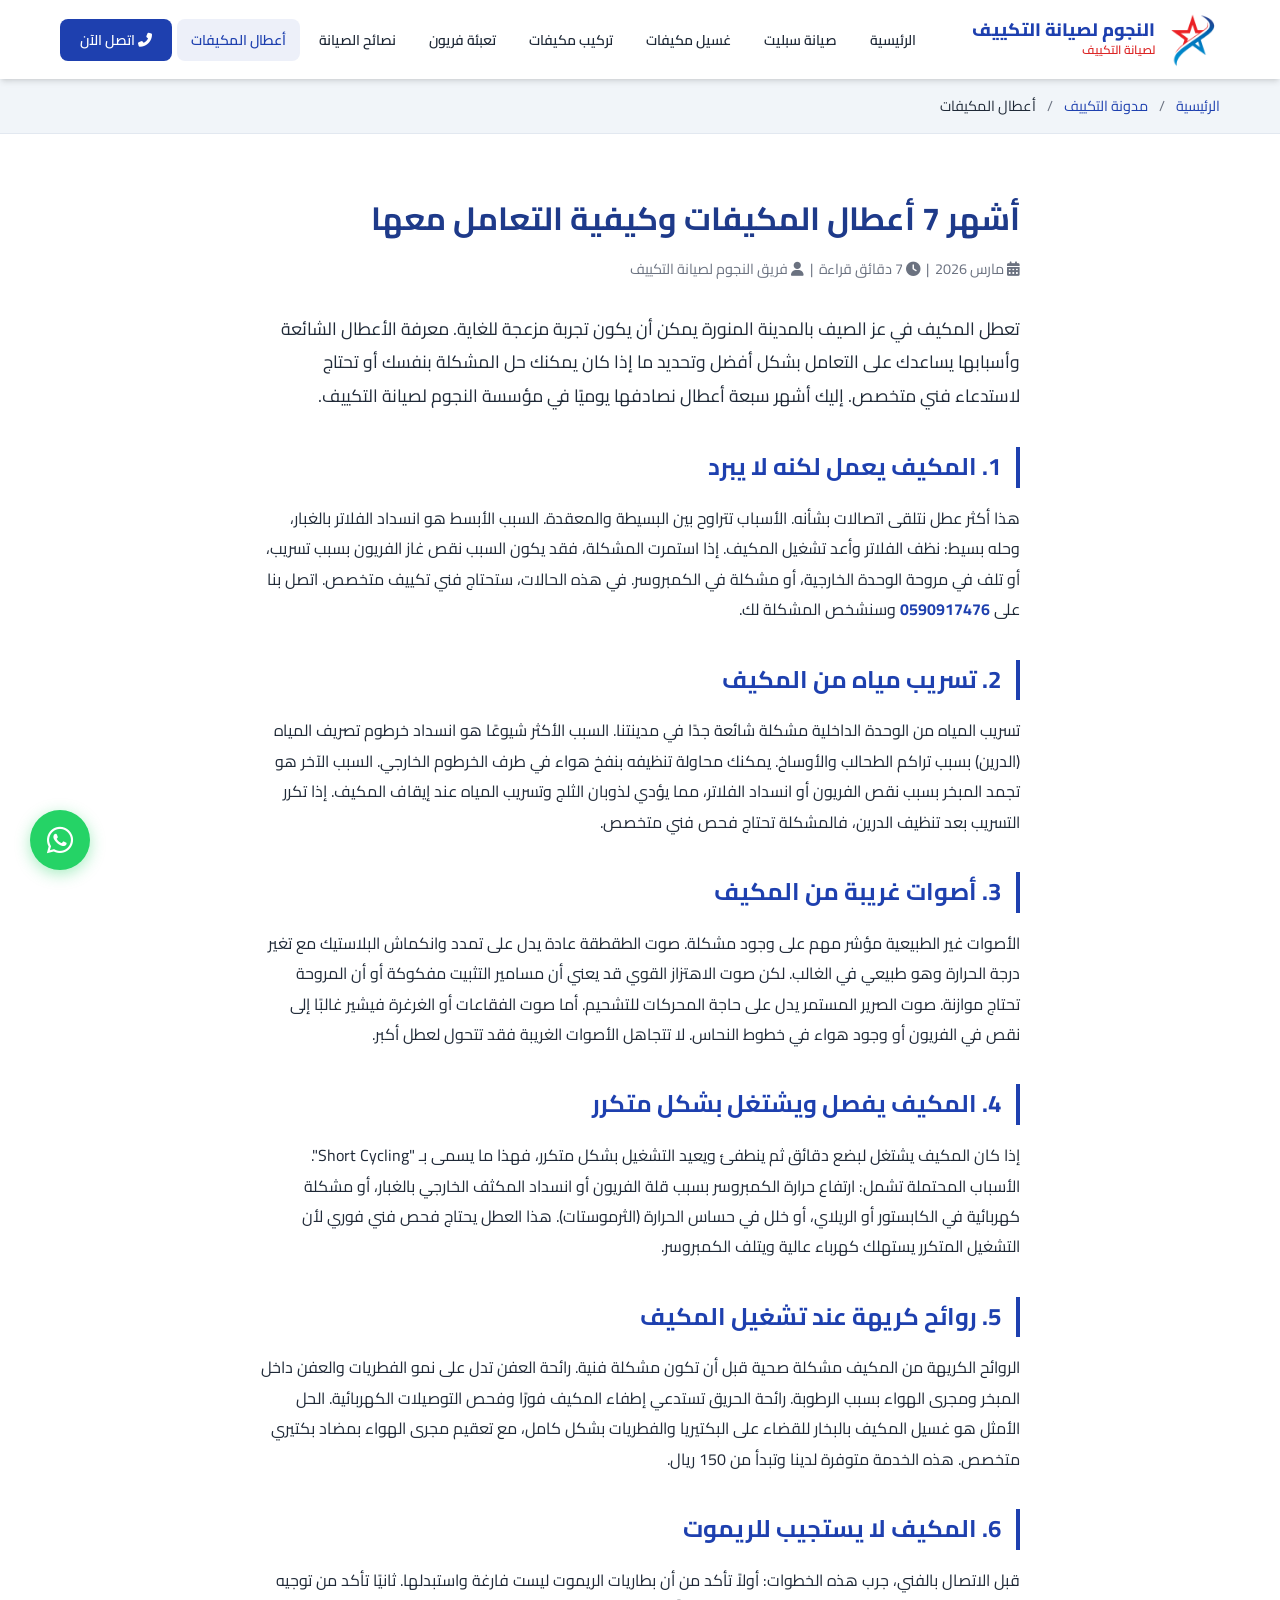
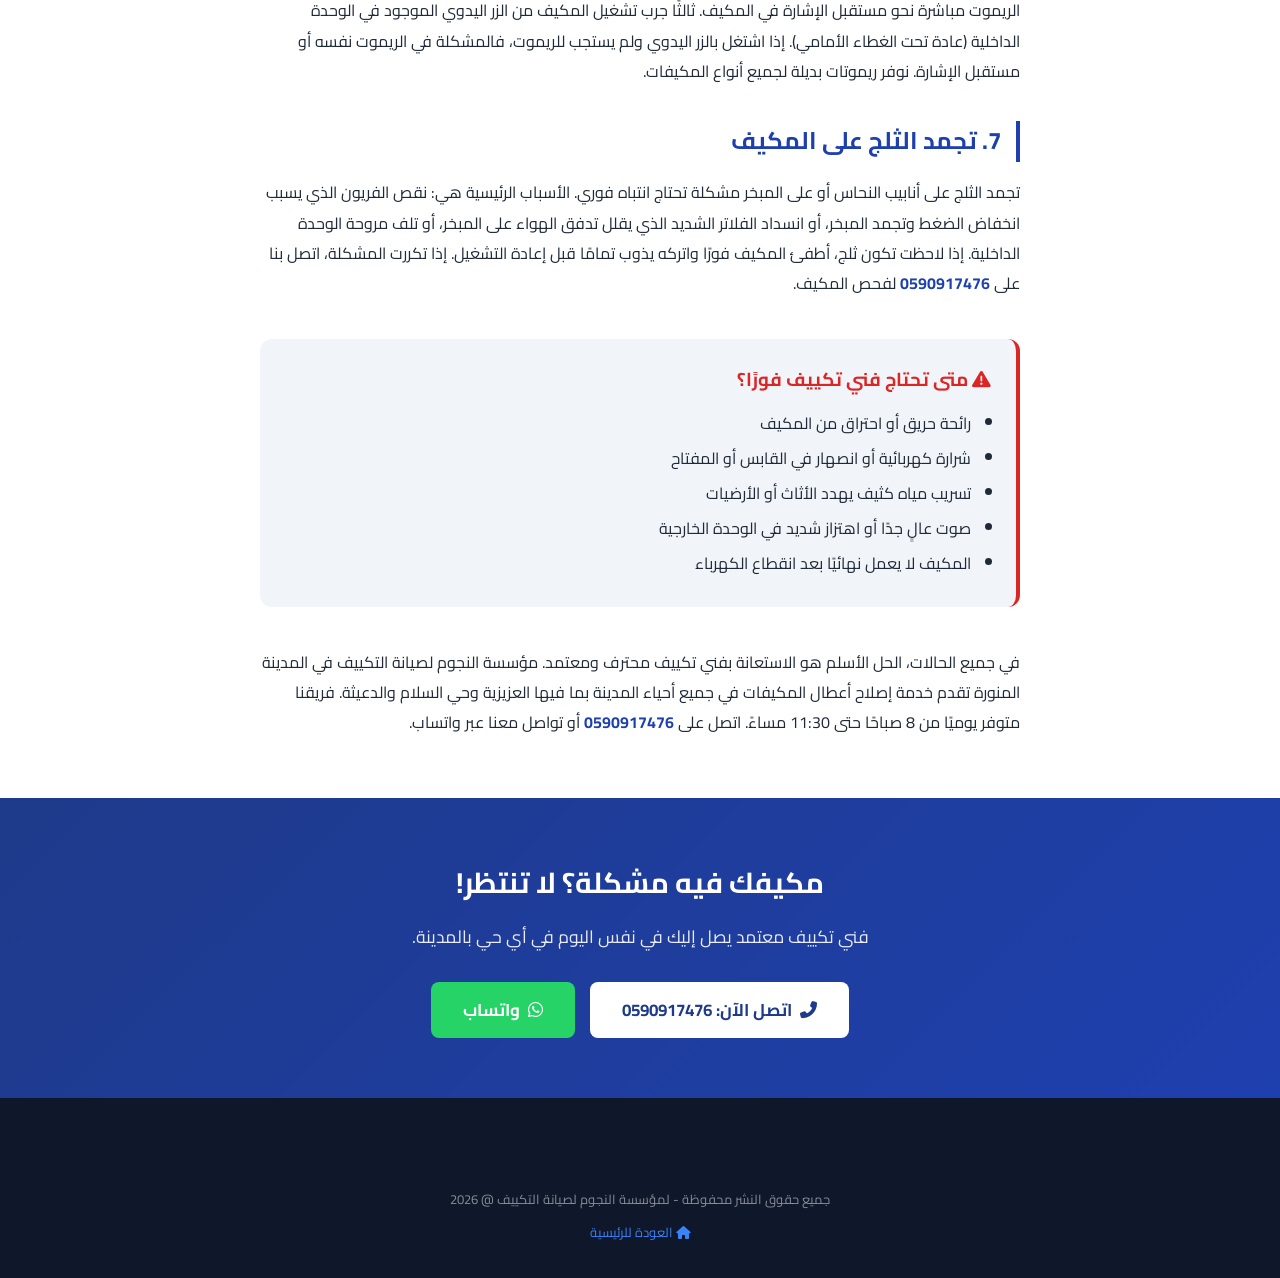
<file: اعطال-المكيفات/index.html>
<!DOCTYPE html>
<html lang="ar" dir="rtl">
<head>
    <meta charset="UTF-8">
    <meta name="viewport" content="width=device-width, initial-scale=1.0">
    <meta http-equiv="X-UA-Compatible" content="ie=edge">

    <!-- Google Analytics -->
    <script async src="https://www.googletagmanager.com/gtag/js?id=G-KYKRJBT3SV"></script>
    <script>window.dataLayer=window.dataLayer||[];function gtag(){dataLayer.push(arguments);}gtag('js',new Date());gtag('config','G-KYKRJBT3SV');</script>

    <!-- Primary SEO Meta Tags -->
    <title>أشهر 7 أعطال المكيفات وحلولها | المدينة المنورة</title>
    <meta name="description" content="المكيف لا يبرد؟ يسرّب مياه؟ صوته عالي؟ تعرّف على أشهر 7 أعطال مكيفات سبليت وشباك وحلولها — تغيير كمبروسر، كشف تسرب فريون، إصلاح لوحة التحكم. فني متخصص بالمدينة المنورة: 0590917476">
    <meta name="keywords" content="أعطال المكيفات, مشاكل المكيف, المكيف لا يبرد, تسريب مياه المكيف, صوت المكيف عالي, المكيف يفصل ويشتغل, إصلاح مكيفات المدينة المنورة, تغيير كمبروسر, عطل لوحة المكيف, المكيف لا يعمل, رائحة كريهة من المكيف, المكيف يسرب فريون, تبريد المكيف ضعيف">
    <meta name="author" content="مؤسسة النجوم لصيانة التكييف">
    <meta name="robots" content="index, follow, max-image-preview:large, max-snippet:-1, max-video-preview:-1">
    <link rel="canonical" href="https://njoomac.org/اعطال-المكيفات/">

    <!-- Open Graph / Facebook -->
    <meta property="og:type" content="article">
    <meta property="og:url" content="https://njoomac.org/اعطال-المكيفات/">
    <meta property="og:title" content="أشهر 7 أعطال المكيفات وحلولها | المدينة المنورة">
    <meta property="og:description" content="دليل شامل لأشهر أعطال المكيفات وكيفية التعامل معها من خبراء التكييف في المدينة المنورة.">
    <meta property="og:image" content="https://njoomac.org/images/og-image.jpg">
    <meta property="og:image:width" content="1200">
    <meta property="og:image:height" content="630">
    <meta property="og:image:alt" content="أعطال المكيفات وحلولها - النجوم لصيانة التكييف المدينة المنورة">
    <meta property="og:locale" content="ar_SA">
    <meta property="og:site_name" content="مؤسسة النجوم لصيانة التكييف">
    <meta property="article:published_time" content="2026-03-15T08:00:00+03:00">
    <meta property="article:author" content="مؤسسة النجوم لصيانة التكييف">

    <!-- Twitter Card -->
    <meta name="twitter:card" content="summary_large_image">
    <meta name="twitter:title" content="أشهر 7 أعطال المكيفات وحلولها | المدينة المنورة">
    <meta name="twitter:description" content="دليل شامل لأشهر أعطال المكيفات وكيفية التعامل معها من خبراء التكييف في المدينة المنورة.">
    <meta name="twitter:image" content="https://njoomac.org/images/og-image.jpg">

    <!-- Language/Region -->
    <link rel="alternate" hreflang="ar-SA" href="https://njoomac.org/اعطال-المكيفات/">

    <!-- Geo Tags for Local SEO -->
    <meta name="geo.region" content="SA-03">
    <meta name="geo.placename" content="المدينة المنورة">
    <meta name="geo.position" content="24.4709;39.6120">
    <meta name="ICBM" content="24.4709, 39.6120">

    <!-- Favicon -->
    <link rel="icon" type="image/png" href="../images/logo.png">
    <link rel="apple-touch-icon" href="../images/logo.png">

    <!-- Google Fonts -->
    <link rel="preconnect" href="https://fonts.googleapis.com">
    <link rel="preconnect" href="https://fonts.gstatic.com" crossorigin>
    <link href="https://fonts.googleapis.com/css2?family=Cairo:wght@300;400;600;700;800;900&display=swap" rel="stylesheet">

    <!-- Font Awesome Icons -->
    <link rel="stylesheet" href="https://cdnjs.cloudflare.com/ajax/libs/font-awesome/6.5.1/css/all.min.css" media="print" onload="this.media='all'">
    <noscript><link rel="stylesheet" href="https://cdnjs.cloudflare.com/ajax/libs/font-awesome/6.5.1/css/all.min.css"></noscript>

    <link rel="stylesheet" href="../styles.css">

    <!-- Article Schema -->
    <script type="application/ld+json">
    {
        "@context": "https://schema.org",
        "@type": "Article",
        "headline": "أشهر 7 أعطال المكيفات وكيفية التعامل معها",
        "description": "دليل شامل يوضح أشهر أعطال المكيفات وأسبابها وكيفية التعامل معها ومتى تحتاج لاستدعاء فني متخصص",
        "author": {
            "@type": "Organization",
            "name": "مؤسسة النجوم",
            "url": "https://njoomac.org/"
        },
        "publisher": {
            "@type": "Organization",
            "name": "مؤسسة النجوم",
            "logo": {
                "@type": "ImageObject",
                "url": "https://njoomac.org/images/logo.png"
            }
        },
        "datePublished": "2026-03-15",
        "dateModified": "2026-03-28",
        "image": "https://njoomac.org/images/og-image.jpg",
        "mainEntityOfPage": {
            "@type": "WebPage",
            "@id": "https://njoomac.org/اعطال-المكيفات/"
        }
    }
    </script>

    <!-- BreadcrumbList Schema -->
    <script type="application/ld+json">
    {
        "@context": "https://schema.org",
        "@type": "BreadcrumbList",
        "name": "أشهر 7 أعطال المكيفات وحلولها",
        "itemListElement": [
            {"@type": "ListItem", "position": 1, "name": "الرئيسية", "item": "https://njoomac.org/"},
            {"@type": "ListItem", "position": 2, "name": "مدونة التكييف", "item": "https://njoomac.org/#blog"},
            {"@type": "ListItem", "position": 3, "name": "أعطال المكيفات", "item": "https://njoomac.org/اعطال-المكيفات/"}
        ]
    }
    </script>
</head>
<body>
    <!-- Simple Header -->
    <header class="main-header" id="header">
        <div class="container">
            <nav class="navbar">
                <a href="../" class="logo">
                    <img src="../images/logo.png" alt="مؤسسة النجوم لصيانة التكييف" width="60" height="60" loading="lazy">
                    <div class="logo-text">
                        <span class="logo-title">النجوم لصيانة التكييف</span>
                        <span class="logo-subtitle">لصيانة التكييف</span>
                    </div>
                </a>
                <button class="menu-toggle" aria-label="القائمة" id="menuToggle">
                    <span></span><span></span><span></span>
                </button>
                <ul class="nav-links" id="navLinks">
                    <li><a href="../">الرئيسية</a></li>
                    <li><a href="../صيانة-مكيفات-سبليت/">صيانة سبليت</a></li>
                    <li><a href="../غسيل-مكيفات/">غسيل مكيفات</a></li>
                    <li><a href="../تركيب-مكيفات/">تركيب مكيفات</a></li>
                    <li><a href="../تعبئة-فريون/">تعبئة فريون</a></li>
                    <li><a href="../نصائح-صيانة-مكيفات/">نصائح الصيانة</a></li>
                    <li><a href="../اعطال-المكيفات/" class="active">أعطال المكيفات</a></li>
                    <li><a href="tel:+966590917476" class="nav-cta"><i class="fas fa-phone-alt"></i> اتصل الآن</a></li>
                </ul>
            </nav>
        </div>
    </header>

    <main>
    <!-- Breadcrumb -->
    <div style="background: var(--bg-gray); padding: 15px 0; border-bottom: 1px solid var(--border);">
        <div class="container">
            <nav aria-label="breadcrumb" style="font-size: 0.9rem; color: var(--text-light);">
                <a href="../" style="color: var(--primary); text-decoration: none;">الرئيسية</a>
                <span style="margin: 0 8px;">/</span>
                <a href="../#blog" style="color: var(--primary); text-decoration: none;">مدونة التكييف</a>
                <span style="margin: 0 8px;">/</span>
                <span style="color: var(--text);">أعطال المكيفات</span>
            </nav>
        </div>
    </div>

    <!-- Article Content -->
    <article style="padding: 60px 0;">
        <div class="container" style="max-width: 800px;">
            <h1 style="font-size: 2rem; color: var(--primary-dark); margin-bottom: 15px; line-height: 1.5;">أشهر 7 أعطال المكيفات وكيفية التعامل معها</h1>
            <p style="color: var(--text-light); font-size: 0.9rem; margin-bottom: 30px;">
                <i class="fas fa-calendar-alt"></i> مارس 2026 &nbsp;|&nbsp;
                <i class="fas fa-clock"></i> 7 دقائق قراءة &nbsp;|&nbsp;
                <i class="fas fa-user"></i> فريق النجوم لصيانة التكييف
            </p>

            <p style="font-size: 1.1rem; line-height: 1.9; color: var(--text); margin-bottom: 30px;">
                تعطل المكيف في عز الصيف بالمدينة المنورة يمكن أن يكون تجربة مزعجة للغاية. معرفة الأعطال الشائعة وأسبابها يساعدك على التعامل بشكل أفضل وتحديد ما إذا كان يمكنك حل المشكلة بنفسك أو تحتاج لاستدعاء فني متخصص. إليك أشهر سبعة أعطال نصادفها يوميًا في مؤسسة النجوم لصيانة التكييف.
            </p>

            <h2 style="font-size: 1.5rem; color: var(--primary); margin: 35px 0 15px; border-right: 4px solid var(--primary); padding-right: 15px;">1. المكيف يعمل لكنه لا يبرد</h2>
            <p style="line-height: 1.9; margin-bottom: 15px;">
                هذا أكثر عطل نتلقى اتصالات بشأنه. الأسباب تتراوح بين البسيطة والمعقدة. السبب الأبسط هو انسداد الفلاتر بالغبار، وحله بسيط: نظف الفلاتر وأعد تشغيل المكيف. إذا استمرت المشكلة، فقد يكون السبب نقص غاز الفريون بسبب تسريب، أو تلف في مروحة الوحدة الخارجية، أو مشكلة في الكمبروسر. في هذه الحالات، ستحتاج فني تكييف متخصص. اتصل بنا على <a href="tel:+966590917476" style="color: var(--primary); font-weight: 700; text-decoration: none;">0590917476</a> وسنشخص المشكلة لك.
            </p>

            <h2 style="font-size: 1.5rem; color: var(--primary); margin: 35px 0 15px; border-right: 4px solid var(--primary); padding-right: 15px;">2. تسريب مياه من المكيف</h2>
            <p style="line-height: 1.9; margin-bottom: 15px;">
                تسريب المياه من الوحدة الداخلية مشكلة شائعة جدًا في مدينتنا. السبب الأكثر شيوعًا هو انسداد خرطوم تصريف المياه (الدرين) بسبب تراكم الطحالب والأوساخ. يمكنك محاولة تنظيفه بنفخ هواء في طرف الخرطوم الخارجي. السبب الآخر هو تجمد المبخر بسبب نقص الفريون أو انسداد الفلاتر، مما يؤدي لذوبان الثلج وتسريب المياه عند إيقاف المكيف. إذا تكرر التسريب بعد تنظيف الدرين، فالمشكلة تحتاج فحص فني متخصص.
            </p>

            <h2 style="font-size: 1.5rem; color: var(--primary); margin: 35px 0 15px; border-right: 4px solid var(--primary); padding-right: 15px;">3. أصوات غريبة من المكيف</h2>
            <p style="line-height: 1.9; margin-bottom: 15px;">
                الأصوات غير الطبيعية مؤشر مهم على وجود مشكلة. صوت الطقطقة عادة يدل على تمدد وانكماش البلاستيك مع تغير درجة الحرارة وهو طبيعي في الغالب. لكن صوت الاهتزاز القوي قد يعني أن مسامير التثبيت مفكوكة أو أن المروحة تحتاج موازنة. صوت الصرير المستمر يدل على حاجة المحركات للتشحيم. أما صوت الفقاعات أو الغرغرة فيشير غالبًا إلى نقص في الفريون أو وجود هواء في خطوط النحاس. لا تتجاهل الأصوات الغريبة فقد تتحول لعطل أكبر.
            </p>

            <h2 style="font-size: 1.5rem; color: var(--primary); margin: 35px 0 15px; border-right: 4px solid var(--primary); padding-right: 15px;">4. المكيف يفصل ويشتغل بشكل متكرر</h2>
            <p style="line-height: 1.9; margin-bottom: 15px;">
                إذا كان المكيف يشتغل لبضع دقائق ثم ينطفئ ويعيد التشغيل بشكل متكرر، فهذا ما يسمى بـ "Short Cycling". الأسباب المحتملة تشمل: ارتفاع حرارة الكمبروسر بسبب قلة الفريون أو انسداد المكثف الخارجي بالغبار، أو مشكلة كهربائية في الكابستور أو الريلاي، أو خلل في حساس الحرارة (الثرموستات). هذا العطل يحتاج فحص فني فوري لأن التشغيل المتكرر يستهلك كهرباء عالية ويتلف الكمبروسر.
            </p>

            <h2 style="font-size: 1.5rem; color: var(--primary); margin: 35px 0 15px; border-right: 4px solid var(--primary); padding-right: 15px;">5. روائح كريهة عند تشغيل المكيف</h2>
            <p style="line-height: 1.9; margin-bottom: 15px;">
                الروائح الكريهة من المكيف مشكلة صحية قبل أن تكون مشكلة فنية. رائحة العفن تدل على نمو الفطريات والعفن داخل المبخر ومجرى الهواء بسبب الرطوبة. رائحة الحريق تستدعي إطفاء المكيف فورًا وفحص التوصيلات الكهربائية. الحل الأمثل هو غسيل المكيف بالبخار للقضاء على البكتيريا والفطريات بشكل كامل، مع تعقيم مجرى الهواء بمضاد بكتيري متخصص. هذه الخدمة متوفرة لدينا وتبدأ من 150 ريال.
            </p>

            <h2 style="font-size: 1.5rem; color: var(--primary); margin: 35px 0 15px; border-right: 4px solid var(--primary); padding-right: 15px;">6. المكيف لا يستجيب للريموت</h2>
            <p style="line-height: 1.9; margin-bottom: 15px;">
                قبل الاتصال بالفني، جرب هذه الخطوات: أولاً تأكد من أن بطاريات الريموت ليست فارغة واستبدلها. ثانيًا تأكد من توجيه الريموت مباشرة نحو مستقبل الإشارة في المكيف. ثالثًا جرب تشغيل المكيف من الزر اليدوي الموجود في الوحدة الداخلية (عادة تحت الغطاء الأمامي). إذا اشتغل بالزر اليدوي ولم يستجب للريموت، فالمشكلة في الريموت نفسه أو مستقبل الإشارة. نوفر ريموتات بديلة لجميع أنواع المكيفات.
            </p>

            <h2 style="font-size: 1.5rem; color: var(--primary); margin: 35px 0 15px; border-right: 4px solid var(--primary); padding-right: 15px;">7. تجمد الثلج على المكيف</h2>
            <p style="line-height: 1.9; margin-bottom: 15px;">
                تجمد الثلج على أنابيب النحاس أو على المبخر مشكلة تحتاج انتباه فوري. الأسباب الرئيسية هي: نقص الفريون الذي يسبب انخفاض الضغط وتجمد المبخر، أو انسداد الفلاتر الشديد الذي يقلل تدفق الهواء على المبخر، أو تلف مروحة الوحدة الداخلية. إذا لاحظت تكون ثلج، أطفئ المكيف فورًا واتركه يذوب تمامًا قبل إعادة التشغيل. إذا تكررت المشكلة، اتصل بنا على <a href="tel:+966590917476" style="color: var(--primary); font-weight: 700; text-decoration: none;">0590917476</a> لفحص المكيف.
            </p>

            <div style="background: var(--bg-gray); border-radius: var(--radius); padding: 25px; margin: 40px 0; border-right: 4px solid var(--secondary);">
                <h3 style="color: var(--secondary); margin-bottom: 10px;"><i class="fas fa-exclamation-triangle"></i> متى تحتاج فني تكييف فورًا؟</h3>
                <ul style="line-height: 2.2; padding-right: 20px; list-style: disc;">
                    <li>رائحة حريق أو احتراق من المكيف</li>
                    <li>شرارة كهربائية أو انصهار في القابس أو المفتاح</li>
                    <li>تسريب مياه كثيف يهدد الأثاث أو الأرضيات</li>
                    <li>صوت عالٍ جدًا أو اهتزاز شديد في الوحدة الخارجية</li>
                    <li>المكيف لا يعمل نهائيًا بعد انقطاع الكهرباء</li>
                </ul>
            </div>

            <p style="line-height: 1.9;">
                في جميع الحالات، الحل الأسلم هو الاستعانة بفني تكييف محترف ومعتمد. مؤسسة النجوم لصيانة التكييف في المدينة المنورة تقدم خدمة إصلاح أعطال المكيفات في جميع أحياء المدينة بما فيها العزيزية وحي السلام والدعيثة. فريقنا متوفر يوميًا من 8 صباحًا حتى 11:30 مساءً. اتصل على <a href="tel:+966590917476" style="color: var(--primary); font-weight: 700; text-decoration: none;">0590917476</a> أو تواصل معنا عبر واتساب.
            </p>
        </div>
    </article>

    <!-- CTA Section -->
    <section style="background: linear-gradient(135deg, var(--primary-dark), var(--primary)); padding: 60px 0; text-align: center; color: #fff;">
        <div class="container">
            <h2 style="font-size: 1.8rem; margin-bottom: 15px; color: #fff;">مكيفك فيه مشكلة؟ لا تنتظر!</h2>
            <p style="font-size: 1.1rem; margin-bottom: 30px; opacity: 0.9;">فني تكييف معتمد يصل إليك في نفس اليوم في أي حي بالمدينة.</p>
            <div style="display: flex; gap: 15px; justify-content: center; flex-wrap: wrap;">
                <a href="tel:+966590917476" class="btn btn-primary btn-lg" style="background: #fff; color: var(--primary-dark); font-weight: 700;">
                    <i class="fas fa-phone-alt"></i> اتصل الآن: 0590917476
                </a>
                <a href="https://wa.me/966590917476?text=السلام عليكم، عندي مشكلة في المكيف وأحتاج فني" class="btn btn-whatsapp btn-lg" target="_blank">
                    <i class="fab fa-whatsapp"></i> واتساب
                </a>
            </div>
        </div>
    </section>

    <!-- Footer -->
    <footer class="footer">
        <div class="container">
            <div class="footer-bottom" style="padding: 30px 0;">
                <p>جميع حقوق النشر محفوظة - لمؤسسة النجوم لصيانة التكييف @ <script>document.write(new Date().getFullYear())</script></p>
                <p style="margin-top: 10px;"><a href="../" style="color: var(--primary-light); text-decoration: none;"><i class="fas fa-home"></i> العودة للرئيسية</a></p>
            </div>
        </div>
    </footer>
    </main>

    <!-- Floating WhatsApp Button -->
    <a href="https://wa.me/966590917476?text=السلام عليكم، عندي مشكلة في المكيف" class="whatsapp-float" target="_blank" aria-label="تواصل معنا عبر واتساب">
        <i class="fab fa-whatsapp"></i>
    </a>
    <script>
    const menuToggle = document.getElementById('menuToggle');
    const navLinks = document.getElementById('navLinks');
    if (menuToggle && navLinks) {
        menuToggle.addEventListener('click', () => {
            navLinks.classList.toggle('active');
            menuToggle.classList.toggle('active');
        });
        navLinks.querySelectorAll('a').forEach(link => {
            link.addEventListener('click', () => {
                navLinks.classList.remove('active');
                menuToggle.classList.remove('active');
            });
        });
    }
    </script>
</body>
</html>
</file>
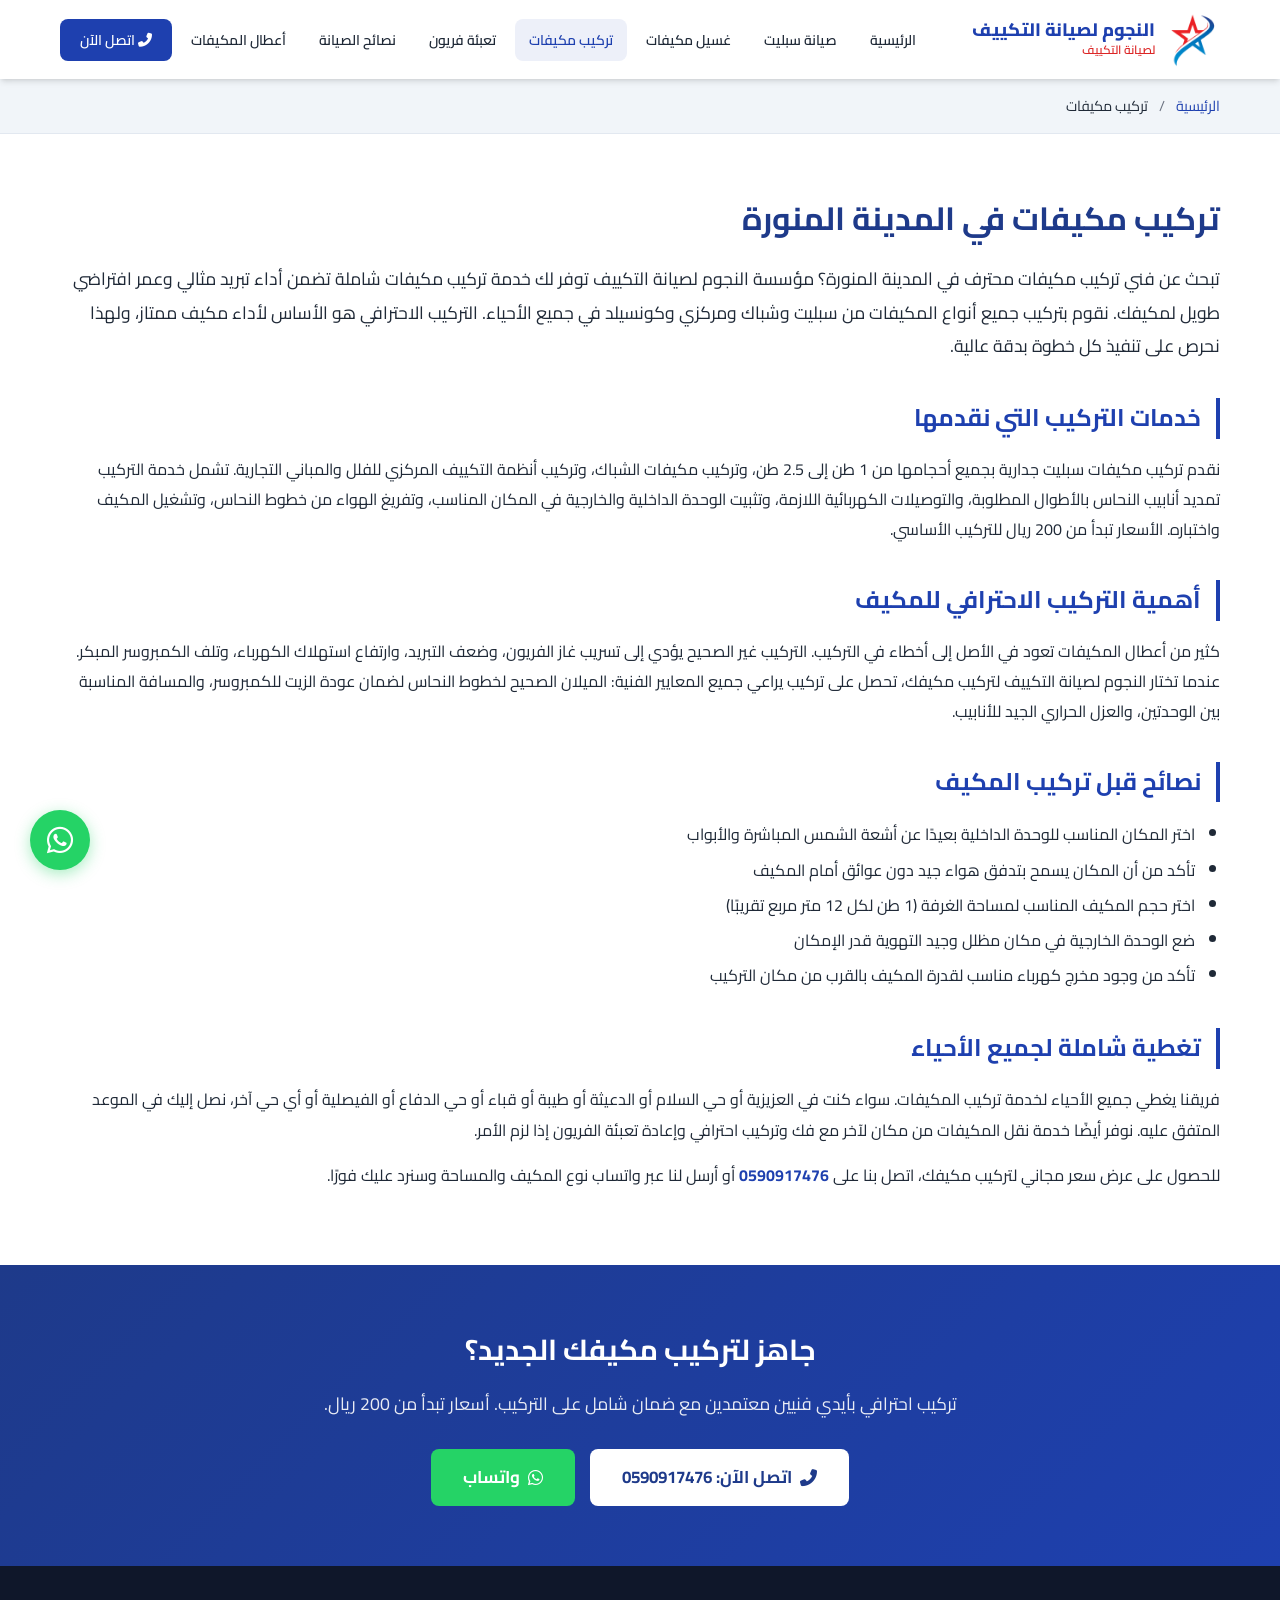
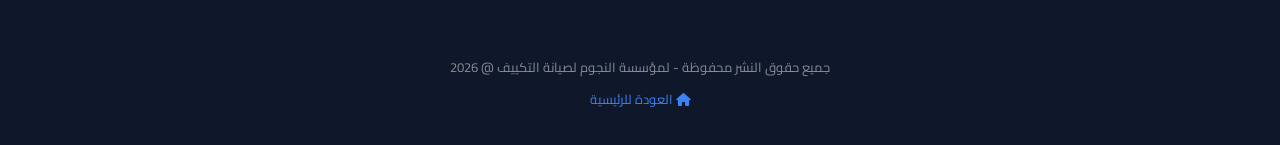
<file: تركيب-مكيفات/index.html>
<!DOCTYPE html>
<html lang="ar" dir="rtl">
<head>
    <meta charset="UTF-8">
    <meta name="viewport" content="width=device-width, initial-scale=1.0">
    <meta http-equiv="X-UA-Compatible" content="ie=edge">

    <!-- Google Analytics -->
    <script async src="https://www.googletagmanager.com/gtag/js?id=G-KYKRJBT3SV"></script>
    <script>window.dataLayer=window.dataLayer||[];function gtag(){dataLayer.push(arguments);}gtag('js',new Date());gtag('config','G-KYKRJBT3SV');</script>

    <!-- Primary SEO Meta Tags -->
    <title>تركيب مكيفات في المدينة المنورة | النجوم لصيانة التكييف</title>
    <meta name="description" content="تركيب مكيفات سبليت وشباك ومركزي في المدينة المنورة والعزيزية. فني تركيب معتمد مع ضمان. أسعار تبدأ من 200 ريال. اتصل: +966590917476">
    <meta name="keywords" content="تركيب مكيفات المدينة المنورة, تركيب مكيف سبليت, تركيب مكيف في العزيزية, فني تركيب مكيفات, تركيب مكيف مركزي المدينة, تركيب مكيفات العزيزية, تمديد نحاس مكيفات, تمديد مواصير مكيفات, لحام نحاس مكيفات, فك ونقل مكيفات, تركيب مكيف كاسيت, تركيب مكيف دولابي">
    <meta name="author" content="مؤسسة النجوم لصيانة التكييف">
    <meta name="robots" content="index, follow, max-image-preview:large, max-snippet:-1, max-video-preview:-1">
    <link rel="canonical" href="https://njoomac.org/تركيب-مكيفات/">

    <!-- Open Graph / Facebook -->
    <meta property="og:type" content="website">
    <meta property="og:url" content="https://njoomac.org/تركيب-مكيفات/">
    <meta property="og:title" content="تركيب مكيفات في المدينة المنورة | النجوم لصيانة التكييف">
    <meta property="og:description" content="تركيب احترافي لجميع أنواع المكيفات في المدينة المنورة مع ضمان. اتصل: +966590917476">
    <meta property="og:image" content="https://njoomac.org/images/og-image.jpg">
    <meta property="og:image:width" content="1200">
    <meta property="og:image:height" content="630">
    <meta property="og:image:alt" content="تركيب مكيفات في المدينة المنورة - النجوم لصيانة التكييف">
    <meta property="og:locale" content="ar_SA">
    <meta property="og:site_name" content="مؤسسة النجوم لصيانة التكييف">

    <!-- Twitter Card -->
    <meta name="twitter:card" content="summary_large_image">
    <meta name="twitter:title" content="تركيب مكيفات في المدينة المنورة | النجوم لصيانة التكييف">
    <meta name="twitter:description" content="تركيب احترافي لجميع أنواع المكيفات في المدينة المنورة مع ضمان. اتصل: +966590917476">
    <meta name="twitter:image" content="https://njoomac.org/images/og-image.jpg">

    <!-- Language/Region -->
    <link rel="alternate" hreflang="ar-SA" href="https://njoomac.org/تركيب-مكيفات/">

    <!-- Geo Tags for Local SEO -->
    <meta name="geo.region" content="SA-03">
    <meta name="geo.placename" content="المدينة المنورة">
    <meta name="geo.position" content="24.4709;39.6120">
    <meta name="ICBM" content="24.4709, 39.6120">

    <!-- Favicon -->
    <link rel="icon" type="image/png" href="../images/logo.png">
    <link rel="apple-touch-icon" href="../images/logo.png">

    <!-- Google Fonts -->
    <link rel="preconnect" href="https://fonts.googleapis.com">
    <link rel="preconnect" href="https://fonts.gstatic.com" crossorigin>
    <link href="https://fonts.googleapis.com/css2?family=Cairo:wght@300;400;600;700;800;900&display=swap" rel="stylesheet">

    <!-- Font Awesome Icons -->
    <link rel="stylesheet" href="https://cdnjs.cloudflare.com/ajax/libs/font-awesome/6.5.1/css/all.min.css" media="print" onload="this.media='all'">
    <noscript><link rel="stylesheet" href="https://cdnjs.cloudflare.com/ajax/libs/font-awesome/6.5.1/css/all.min.css"></noscript>

    <link rel="stylesheet" href="../styles.css">

    <!-- Service Schema -->
    <script type="application/ld+json">
    {
        "@context": "https://schema.org",
        "@type": "Service",
        "serviceType": "تركيب مكيفات",
        "name": "تركيب مكيفات في المدينة المنورة",
        "description": "خدمة تركيب احترافي لجميع أنواع المكيفات سبليت وشباك ومركزي في المدينة المنورة مع تمديد النحاس والتوصيلات الكهربائية",
        "provider": {
            "@type": "LocalBusiness",
            "name": "مؤسسة النجوم",
            "telephone": "+966590917476",
            "address": {
                "@type": "PostalAddress",
                "streetAddress": "حي العزيزية",
                "addressLocality": "المدينة المنورة",
                "addressRegion": "منطقة المدينة المنورة",
                "addressCountry": "SA"
            }
        },
        "areaServed": {
            "@type": "City",
            "name": "المدينة المنورة"
        },
        "offers": {
            "@type": "Offer",
            "priceCurrency": "SAR",
            "price": "200",
            "priceSpecification": {
                "@type": "PriceSpecification",
                "price": "200",
                "priceCurrency": "SAR",
                "description": "يبدأ من 200 ريال"
            }
        }
    }
    </script>

    <!-- BreadcrumbList Schema -->
    <script type="application/ld+json">
    {
        "@context": "https://schema.org",
        "@type": "BreadcrumbList",
        "name": "تركيب مكيفات في المدينة المنورة",
        "itemListElement": [
            {"@type": "ListItem", "position": 1, "name": "الرئيسية", "item": "https://njoomac.org/"},
            {"@type": "ListItem", "position": 2, "name": "تركيب مكيفات", "item": "https://njoomac.org/تركيب-مكيفات/"}
        ]
    }
    </script>
</head>
<body>
    <!-- Simple Header -->
    <header class="main-header" id="header">
        <div class="container">
            <nav class="navbar">
                <a href="../" class="logo">
                    <img src="../images/logo.png" alt="مؤسسة النجوم لصيانة التكييف" width="60" height="60" loading="lazy">
                    <div class="logo-text">
                        <span class="logo-title">النجوم لصيانة التكييف</span>
                        <span class="logo-subtitle">لصيانة التكييف</span>
                    </div>
                </a>
                <button class="menu-toggle" aria-label="القائمة" id="menuToggle">
                    <span></span><span></span><span></span>
                </button>
                <ul class="nav-links" id="navLinks">
                    <li><a href="../">الرئيسية</a></li>
                    <li><a href="../صيانة-مكيفات-سبليت/">صيانة سبليت</a></li>
                    <li><a href="../غسيل-مكيفات/">غسيل مكيفات</a></li>
                    <li><a href="../تركيب-مكيفات/" class="active">تركيب مكيفات</a></li>
                    <li><a href="../تعبئة-فريون/">تعبئة فريون</a></li>
                    <li><a href="../نصائح-صيانة-مكيفات/">نصائح الصيانة</a></li>
                    <li><a href="../اعطال-المكيفات/">أعطال المكيفات</a></li>
                    <li><a href="tel:+966590917476" class="nav-cta"><i class="fas fa-phone-alt"></i> اتصل الآن</a></li>
                </ul>
            </nav>
        </div>
    </header>

    <main>
    <!-- Breadcrumb -->
    <div style="background: var(--bg-gray); padding: 15px 0; border-bottom: 1px solid var(--border);">
        <div class="container">
            <nav aria-label="breadcrumb" style="font-size: 0.9rem; color: var(--text-light);">
                <a href="../" style="color: var(--primary); text-decoration: none;">الرئيسية</a>
                <span style="margin: 0 8px;">/</span>
                <span style="color: var(--text);">تركيب مكيفات</span>
            </nav>
        </div>
    </div>

    <!-- Page Content -->
    <section style="padding: 60px 0;">
        <div class="container">
            <h1 style="font-size: 2rem; color: var(--primary-dark); margin-bottom: 20px; line-height: 1.5;">تركيب مكيفات في المدينة المنورة</h1>

            <p style="font-size: 1.1rem; line-height: 1.9; color: var(--text); margin-bottom: 30px;">
                تبحث عن فني تركيب مكيفات محترف في المدينة المنورة؟ مؤسسة النجوم لصيانة التكييف توفر لك خدمة تركيب مكيفات شاملة تضمن أداء تبريد مثالي وعمر افتراضي طويل لمكيفك. نقوم بتركيب جميع أنواع المكيفات من سبليت وشباك ومركزي وكونسيلد في جميع الأحياء. التركيب الاحترافي هو الأساس لأداء مكيف ممتاز، ولهذا نحرص على تنفيذ كل خطوة بدقة عالية.
            </p>

            <h2 style="font-size: 1.5rem; color: var(--primary); margin: 35px 0 15px; border-right: 4px solid var(--primary); padding-right: 15px;">خدمات التركيب التي نقدمها</h2>
            <p style="line-height: 1.9; margin-bottom: 15px;">
                نقدم تركيب مكيفات سبليت جدارية بجميع أحجامها من 1 طن إلى 2.5 طن، وتركيب مكيفات الشباك، وتركيب أنظمة التكييف المركزي للفلل والمباني التجارية. تشمل خدمة التركيب تمديد أنابيب النحاس بالأطوال المطلوبة، والتوصيلات الكهربائية اللازمة، وتثبيت الوحدة الداخلية والخارجية في المكان المناسب، وتفريغ الهواء من خطوط النحاس، وتشغيل المكيف واختباره. الأسعار تبدأ من 200 ريال للتركيب الأساسي.
            </p>

            <h2 style="font-size: 1.5rem; color: var(--primary); margin: 35px 0 15px; border-right: 4px solid var(--primary); padding-right: 15px;">أهمية التركيب الاحترافي للمكيف</h2>
            <p style="line-height: 1.9; margin-bottom: 15px;">
                كثير من أعطال المكيفات تعود في الأصل إلى أخطاء في التركيب. التركيب غير الصحيح يؤدي إلى تسريب غاز الفريون، وضعف التبريد، وارتفاع استهلاك الكهرباء، وتلف الكمبروسر المبكر. عندما تختار النجوم لصيانة التكييف لتركيب مكيفك، تحصل على تركيب يراعي جميع المعايير الفنية: الميلان الصحيح لخطوط النحاس لضمان عودة الزيت للكمبروسر، والمسافة المناسبة بين الوحدتين، والعزل الحراري الجيد للأنابيب.
            </p>

            <h2 style="font-size: 1.5rem; color: var(--primary); margin: 35px 0 15px; border-right: 4px solid var(--primary); padding-right: 15px;">نصائح قبل تركيب المكيف</h2>
            <ul style="line-height: 2.2; margin-bottom: 25px; padding-right: 25px; list-style: disc;">
                <li>اختر المكان المناسب للوحدة الداخلية بعيدًا عن أشعة الشمس المباشرة والأبواب</li>
                <li>تأكد من أن المكان يسمح بتدفق هواء جيد دون عوائق أمام المكيف</li>
                <li>اختر حجم المكيف المناسب لمساحة الغرفة (1 طن لكل 12 متر مربع تقريبًا)</li>
                <li>ضع الوحدة الخارجية في مكان مظلل وجيد التهوية قدر الإمكان</li>
                <li>تأكد من وجود مخرج كهرباء مناسب لقدرة المكيف بالقرب من مكان التركيب</li>
            </ul>

            <h2 style="font-size: 1.5rem; color: var(--primary); margin: 35px 0 15px; border-right: 4px solid var(--primary); padding-right: 15px;">تغطية شاملة لجميع الأحياء</h2>
            <p style="line-height: 1.9; margin-bottom: 15px;">
                فريقنا يغطي جميع الأحياء لخدمة تركيب المكيفات. سواء كنت في العزيزية أو حي السلام أو الدعيثة أو طيبة أو قباء أو حي الدفاع أو الفيصلية أو أي حي آخر، نصل إليك في الموعد المتفق عليه. نوفر أيضًا خدمة نقل المكيفات من مكان لآخر مع فك وتركيب احترافي وإعادة تعبئة الفريون إذا لزم الأمر.
            </p>
            <p style="line-height: 1.9; margin-bottom: 15px;">
                للحصول على عرض سعر مجاني لتركيب مكيفك، اتصل بنا على <a href="tel:+966590917476" style="color: var(--primary); font-weight: 700; text-decoration: none;">0590917476</a> أو أرسل لنا عبر واتساب نوع المكيف والمساحة وسنرد عليك فورًا.
            </p>
        </div>
    </section>

    <!-- CTA Section -->
    <section style="background: linear-gradient(135deg, var(--primary-dark), var(--primary)); padding: 60px 0; text-align: center; color: #fff;">
        <div class="container">
            <h2 style="font-size: 1.8rem; margin-bottom: 15px; color: #fff;">جاهز لتركيب مكيفك الجديد؟</h2>
            <p style="font-size: 1.1rem; margin-bottom: 30px; opacity: 0.9;">تركيب احترافي بأيدي فنيين معتمدين مع ضمان شامل على التركيب. أسعار تبدأ من 200 ريال.</p>
            <div style="display: flex; gap: 15px; justify-content: center; flex-wrap: wrap;">
                <a href="tel:+966590917476" class="btn btn-primary btn-lg" style="background: #fff; color: var(--primary-dark); font-weight: 700;">
                    <i class="fas fa-phone-alt"></i> اتصل الآن: 0590917476
                </a>
                <a href="https://wa.me/966590917476?text=السلام عليكم، أحتاج تركيب مكيف" class="btn btn-whatsapp btn-lg" target="_blank">
                    <i class="fab fa-whatsapp"></i> واتساب
                </a>
            </div>
        </div>
    </section>

    <!-- Footer -->
    <footer class="footer">
        <div class="container">
            <div class="footer-bottom" style="padding: 30px 0;">
                <p>جميع حقوق النشر محفوظة - لمؤسسة النجوم لصيانة التكييف @ <script>document.write(new Date().getFullYear())</script></p>
                <p style="margin-top: 10px;"><a href="../" style="color: var(--primary-light); text-decoration: none;"><i class="fas fa-home"></i> العودة للرئيسية</a></p>
            </div>
        </div>
    </footer>
    </main>

    <!-- Floating WhatsApp Button -->
    <a href="https://wa.me/966590917476?text=السلام عليكم، أحتاج تركيب مكيف" class="whatsapp-float" target="_blank" aria-label="تواصل معنا عبر واتساب">
        <i class="fab fa-whatsapp"></i>
    </a>
    <script>
    const menuToggle = document.getElementById('menuToggle');
    const navLinks = document.getElementById('navLinks');
    if (menuToggle && navLinks) {
        menuToggle.addEventListener('click', () => {
            navLinks.classList.toggle('active');
            menuToggle.classList.toggle('active');
        });
        navLinks.querySelectorAll('a').forEach(link => {
            link.addEventListener('click', () => {
                navLinks.classList.remove('active');
                menuToggle.classList.remove('active');
            });
        });
    }
    </script>
</body>
</html>
</file>
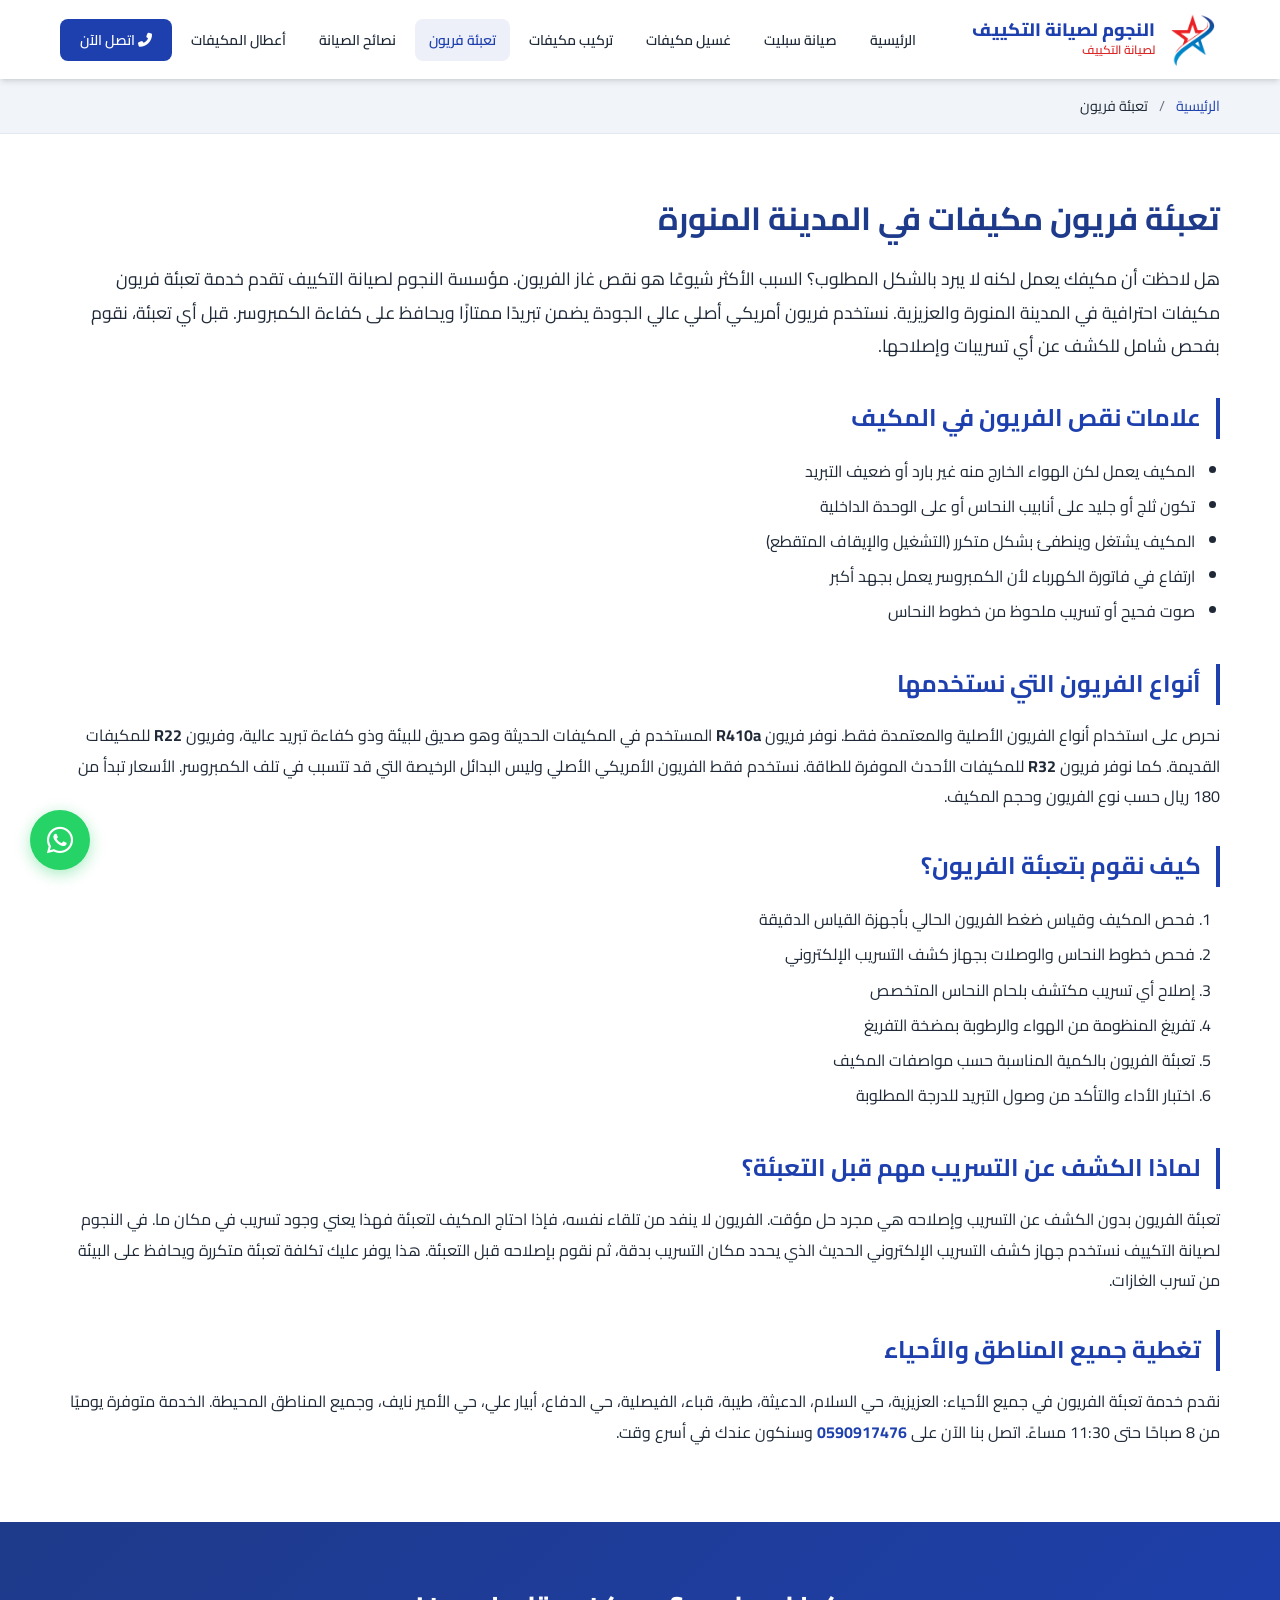
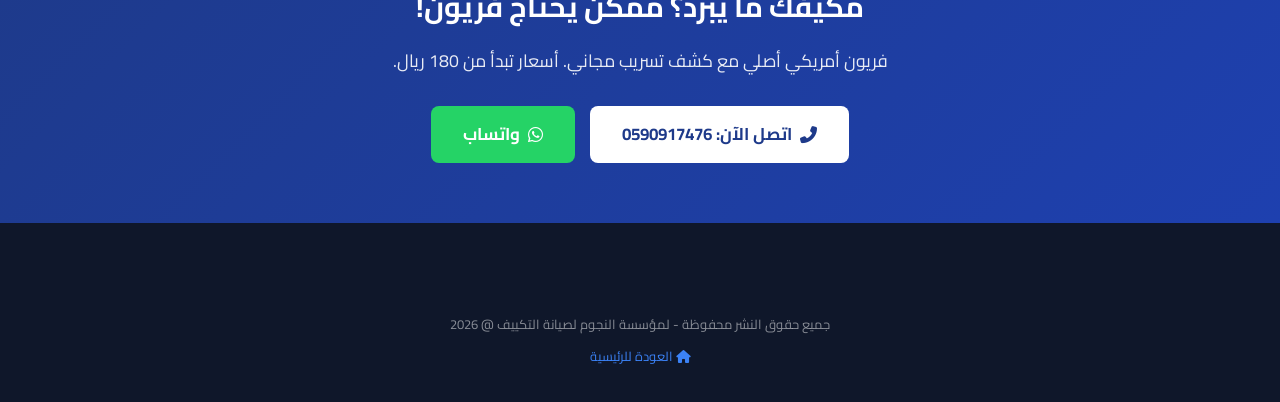
<file: تعبئة-فريون/index.html>
<!DOCTYPE html>
<html lang="ar" dir="rtl">
<head>
    <meta charset="UTF-8">
    <meta name="viewport" content="width=device-width, initial-scale=1.0">
    <meta http-equiv="X-UA-Compatible" content="ie=edge">

    <!-- Google Analytics -->
    <script async src="https://www.googletagmanager.com/gtag/js?id=G-KYKRJBT3SV"></script>
    <script>window.dataLayer=window.dataLayer||[];function gtag(){dataLayer.push(arguments);}gtag('js',new Date());gtag('config','G-KYKRJBT3SV');</script>

    <!-- Primary SEO Meta Tags -->
    <title>تعبئة فريون مكيفات المدينة المنورة | النجوم لصيانة التكييف</title>
    <meta name="description" content="تعبئة فريون مكيفات في المدينة المنورة والعزيزية. فريون أمريكي أصلي مع كشف تسريب وضمان. أسعار تبدأ من 180 ريال. اتصل: +966590917476">
    <meta name="keywords" content="تعبئة فريون المدينة المنورة, تعبئة فريون آر 410, شحن فريون مكيف سبليت, فريون أمريكي المدينة, تسريب فريون مكيف, كشف تسرب الفريون, سعر تعبئة فريون, فريون مكيف العزيزية, فريون R22, فريون R410A, شحن غاز مكيف, تعبئة فريون مكيف مركزي">
    <meta name="author" content="مؤسسة النجوم لصيانة التكييف">
    <meta name="robots" content="index, follow, max-image-preview:large, max-snippet:-1, max-video-preview:-1">
    <link rel="canonical" href="https://njoomac.org/تعبئة-فريون/">

    <!-- Open Graph / Facebook -->
    <meta property="og:type" content="website">
    <meta property="og:url" content="https://njoomac.org/تعبئة-فريون/">
    <meta property="og:title" content="تعبئة فريون مكيفات المدينة المنورة | النجوم لصيانة التكييف">
    <meta property="og:description" content="تعبئة فريون أمريكي أصلي لمكيفات السبليت والشباك في المدينة المنورة. اتصل: +966590917476">
    <meta property="og:image" content="https://njoomac.org/images/og-image.jpg">
    <meta property="og:image:width" content="1200">
    <meta property="og:image:height" content="630">
    <meta property="og:image:alt" content="تعبئة فريون مكيفات في المدينة المنورة - النجوم لصيانة التكييف">
    <meta property="og:locale" content="ar_SA">
    <meta property="og:site_name" content="مؤسسة النجوم لصيانة التكييف">

    <!-- Twitter Card -->
    <meta name="twitter:card" content="summary_large_image">
    <meta name="twitter:title" content="تعبئة فريون مكيفات المدينة المنورة | النجوم لصيانة التكييف">
    <meta name="twitter:description" content="تعبئة فريون أمريكي أصلي لمكيفات السبليت والشباك في المدينة المنورة. اتصل: +966590917476">
    <meta name="twitter:image" content="https://njoomac.org/images/og-image.jpg">

    <!-- Language/Region -->
    <link rel="alternate" hreflang="ar-SA" href="https://njoomac.org/تعبئة-فريون/">

    <!-- Geo Tags for Local SEO -->
    <meta name="geo.region" content="SA-03">
    <meta name="geo.placename" content="المدينة المنورة">
    <meta name="geo.position" content="24.4709;39.6120">
    <meta name="ICBM" content="24.4709, 39.6120">

    <!-- Favicon -->
    <link rel="icon" type="image/png" href="../images/logo.png">
    <link rel="apple-touch-icon" href="../images/logo.png">

    <!-- Google Fonts -->
    <link rel="preconnect" href="https://fonts.googleapis.com">
    <link rel="preconnect" href="https://fonts.gstatic.com" crossorigin>
    <link href="https://fonts.googleapis.com/css2?family=Cairo:wght@300;400;600;700;800;900&display=swap" rel="stylesheet">

    <!-- Font Awesome Icons -->
    <link rel="stylesheet" href="https://cdnjs.cloudflare.com/ajax/libs/font-awesome/6.5.1/css/all.min.css" media="print" onload="this.media='all'">
    <noscript><link rel="stylesheet" href="https://cdnjs.cloudflare.com/ajax/libs/font-awesome/6.5.1/css/all.min.css"></noscript>

    <link rel="stylesheet" href="../styles.css">

    <!-- Service Schema -->
    <script type="application/ld+json">
    {
        "@context": "https://schema.org",
        "@type": "Service",
        "serviceType": "تعبئة فريون مكيفات",
        "name": "تعبئة فريون مكيفات في المدينة المنورة",
        "description": "خدمة تعبئة وشحن فريون أمريكي أصلي لجميع أنواع المكيفات مع كشف التسريبات وإصلاحها في المدينة المنورة",
        "provider": {
            "@type": "LocalBusiness",
            "name": "مؤسسة النجوم",
            "telephone": "+966590917476",
            "address": {
                "@type": "PostalAddress",
                "streetAddress": "حي العزيزية",
                "addressLocality": "المدينة المنورة",
                "addressRegion": "منطقة المدينة المنورة",
                "addressCountry": "SA"
            }
        },
        "areaServed": {
            "@type": "City",
            "name": "المدينة المنورة"
        },
        "offers": {
            "@type": "Offer",
            "priceCurrency": "SAR",
            "price": "180",
            "priceSpecification": {
                "@type": "PriceSpecification",
                "price": "180",
                "priceCurrency": "SAR",
                "description": "يبدأ من 180 ريال"
            }
        }
    }
    </script>

    <!-- BreadcrumbList Schema -->
    <script type="application/ld+json">
    {
        "@context": "https://schema.org",
        "@type": "BreadcrumbList",
        "name": "تعبئة فريون مكيفات المدينة المنورة",
        "itemListElement": [
            {"@type": "ListItem", "position": 1, "name": "الرئيسية", "item": "https://njoomac.org/"},
            {"@type": "ListItem", "position": 2, "name": "تعبئة فريون", "item": "https://njoomac.org/تعبئة-فريون/"}
        ]
    }
    </script>
</head>
<body>
    <!-- Simple Header -->
    <header class="main-header" id="header">
        <div class="container">
            <nav class="navbar">
                <a href="../" class="logo">
                    <img src="../images/logo.png" alt="مؤسسة النجوم لصيانة التكييف" width="60" height="60" loading="lazy">
                    <div class="logo-text">
                        <span class="logo-title">النجوم لصيانة التكييف</span>
                        <span class="logo-subtitle">لصيانة التكييف</span>
                    </div>
                </a>
                <button class="menu-toggle" aria-label="القائمة" id="menuToggle">
                    <span></span><span></span><span></span>
                </button>
                <ul class="nav-links" id="navLinks">
                    <li><a href="../">الرئيسية</a></li>
                    <li><a href="../صيانة-مكيفات-سبليت/">صيانة سبليت</a></li>
                    <li><a href="../غسيل-مكيفات/">غسيل مكيفات</a></li>
                    <li><a href="../تركيب-مكيفات/">تركيب مكيفات</a></li>
                    <li><a href="../تعبئة-فريون/" class="active">تعبئة فريون</a></li>
                    <li><a href="../نصائح-صيانة-مكيفات/">نصائح الصيانة</a></li>
                    <li><a href="../اعطال-المكيفات/">أعطال المكيفات</a></li>
                    <li><a href="tel:+966590917476" class="nav-cta"><i class="fas fa-phone-alt"></i> اتصل الآن</a></li>
                </ul>
            </nav>
        </div>
    </header>

    <main>
    <!-- Breadcrumb -->
    <div style="background: var(--bg-gray); padding: 15px 0; border-bottom: 1px solid var(--border);">
        <div class="container">
            <nav aria-label="breadcrumb" style="font-size: 0.9rem; color: var(--text-light);">
                <a href="../" style="color: var(--primary); text-decoration: none;">الرئيسية</a>
                <span style="margin: 0 8px;">/</span>
                <span style="color: var(--text);">تعبئة فريون</span>
            </nav>
        </div>
    </div>

    <!-- Page Content -->
    <section style="padding: 60px 0;">
        <div class="container">
            <h1 style="font-size: 2rem; color: var(--primary-dark); margin-bottom: 20px; line-height: 1.5;">تعبئة فريون مكيفات في المدينة المنورة</h1>

            <p style="font-size: 1.1rem; line-height: 1.9; color: var(--text); margin-bottom: 30px;">
                هل لاحظت أن مكيفك يعمل لكنه لا يبرد بالشكل المطلوب؟ السبب الأكثر شيوعًا هو نقص غاز الفريون. مؤسسة النجوم لصيانة التكييف تقدم خدمة تعبئة فريون مكيفات احترافية في المدينة المنورة والعزيزية. نستخدم فريون أمريكي أصلي عالي الجودة يضمن تبريدًا ممتازًا ويحافظ على كفاءة الكمبروسر. قبل أي تعبئة، نقوم بفحص شامل للكشف عن أي تسريبات وإصلاحها.
            </p>

            <h2 style="font-size: 1.5rem; color: var(--primary); margin: 35px 0 15px; border-right: 4px solid var(--primary); padding-right: 15px;">علامات نقص الفريون في المكيف</h2>
            <ul style="line-height: 2.2; margin-bottom: 25px; padding-right: 25px; list-style: disc;">
                <li>المكيف يعمل لكن الهواء الخارج منه غير بارد أو ضعيف التبريد</li>
                <li>تكون ثلج أو جليد على أنابيب النحاس أو على الوحدة الداخلية</li>
                <li>المكيف يشتغل وينطفئ بشكل متكرر (التشغيل والإيقاف المتقطع)</li>
                <li>ارتفاع في فاتورة الكهرباء لأن الكمبروسر يعمل بجهد أكبر</li>
                <li>صوت فحيح أو تسريب ملحوظ من خطوط النحاس</li>
            </ul>

            <h2 style="font-size: 1.5rem; color: var(--primary); margin: 35px 0 15px; border-right: 4px solid var(--primary); padding-right: 15px;">أنواع الفريون التي نستخدمها</h2>
            <p style="line-height: 1.9; margin-bottom: 15px;">
                نحرص على استخدام أنواع الفريون الأصلية والمعتمدة فقط. نوفر فريون <strong>R410a</strong> المستخدم في المكيفات الحديثة وهو صديق للبيئة وذو كفاءة تبريد عالية، وفريون <strong>R22</strong> للمكيفات القديمة. كما نوفر فريون <strong>R32</strong> للمكيفات الأحدث الموفرة للطاقة. نستخدم فقط الفريون الأمريكي الأصلي وليس البدائل الرخيصة التي قد تتسبب في تلف الكمبروسر. الأسعار تبدأ من 180 ريال حسب نوع الفريون وحجم المكيف.
            </p>

            <h2 style="font-size: 1.5rem; color: var(--primary); margin: 35px 0 15px; border-right: 4px solid var(--primary); padding-right: 15px;">كيف نقوم بتعبئة الفريون؟</h2>
            <ol style="line-height: 2.2; margin-bottom: 25px; padding-right: 25px;">
                <li>فحص المكيف وقياس ضغط الفريون الحالي بأجهزة القياس الدقيقة</li>
                <li>فحص خطوط النحاس والوصلات بجهاز كشف التسريب الإلكتروني</li>
                <li>إصلاح أي تسريب مكتشف بلحام النحاس المتخصص</li>
                <li>تفريغ المنظومة من الهواء والرطوبة بمضخة التفريغ</li>
                <li>تعبئة الفريون بالكمية المناسبة حسب مواصفات المكيف</li>
                <li>اختبار الأداء والتأكد من وصول التبريد للدرجة المطلوبة</li>
            </ol>

            <h2 style="font-size: 1.5rem; color: var(--primary); margin: 35px 0 15px; border-right: 4px solid var(--primary); padding-right: 15px;">لماذا الكشف عن التسريب مهم قبل التعبئة؟</h2>
            <p style="line-height: 1.9; margin-bottom: 15px;">
                تعبئة الفريون بدون الكشف عن التسريب وإصلاحه هي مجرد حل مؤقت. الفريون لا ينفد من تلقاء نفسه، فإذا احتاج المكيف لتعبئة فهذا يعني وجود تسريب في مكان ما. في النجوم لصيانة التكييف نستخدم جهاز كشف التسريب الإلكتروني الحديث الذي يحدد مكان التسريب بدقة، ثم نقوم بإصلاحه قبل التعبئة. هذا يوفر عليك تكلفة تعبئة متكررة ويحافظ على البيئة من تسرب الغازات.
            </p>

            <h2 style="font-size: 1.5rem; color: var(--primary); margin: 35px 0 15px; border-right: 4px solid var(--primary); padding-right: 15px;">تغطية جميع المناطق والأحياء</h2>
            <p style="line-height: 1.9; margin-bottom: 15px;">
                نقدم خدمة تعبئة الفريون في جميع الأحياء: العزيزية، حي السلام، الدعيثة، طيبة، قباء، الفيصلية، حي الدفاع، أبيار علي، حي الأمير نايف، وجميع المناطق المحيطة. الخدمة متوفرة يوميًا من 8 صباحًا حتى 11:30 مساءً. اتصل بنا الآن على <a href="tel:+966590917476" style="color: var(--primary); font-weight: 700; text-decoration: none;">0590917476</a> وسنكون عندك في أسرع وقت.
            </p>
        </div>
    </section>

    <!-- CTA Section -->
    <section style="background: linear-gradient(135deg, var(--primary-dark), var(--primary)); padding: 60px 0; text-align: center; color: #fff;">
        <div class="container">
            <h2 style="font-size: 1.8rem; margin-bottom: 15px; color: #fff;">مكيفك ما يبرد؟ ممكن يحتاج فريون!</h2>
            <p style="font-size: 1.1rem; margin-bottom: 30px; opacity: 0.9;">فريون أمريكي أصلي مع كشف تسريب مجاني. أسعار تبدأ من 180 ريال.</p>
            <div style="display: flex; gap: 15px; justify-content: center; flex-wrap: wrap;">
                <a href="tel:+966590917476" class="btn btn-primary btn-lg" style="background: #fff; color: var(--primary-dark); font-weight: 700;">
                    <i class="fas fa-phone-alt"></i> اتصل الآن: 0590917476
                </a>
                <a href="https://wa.me/966590917476?text=السلام عليكم، أحتاج تعبئة فريون لمكيفي" class="btn btn-whatsapp btn-lg" target="_blank">
                    <i class="fab fa-whatsapp"></i> واتساب
                </a>
            </div>
        </div>
    </section>

    <!-- Footer -->
    <footer class="footer">
        <div class="container">
            <div class="footer-bottom" style="padding: 30px 0;">
                <p>جميع حقوق النشر محفوظة - لمؤسسة النجوم لصيانة التكييف @ <script>document.write(new Date().getFullYear())</script></p>
                <p style="margin-top: 10px;"><a href="../" style="color: var(--primary-light); text-decoration: none;"><i class="fas fa-home"></i> العودة للرئيسية</a></p>
            </div>
        </div>
    </footer>
    </main>

    <!-- Floating WhatsApp Button -->
    <a href="https://wa.me/966590917476?text=السلام عليكم، أحتاج تعبئة فريون لمكيفي" class="whatsapp-float" target="_blank" aria-label="تواصل معنا عبر واتساب">
        <i class="fab fa-whatsapp"></i>
    </a>
    <script>
    const menuToggle = document.getElementById('menuToggle');
    const navLinks = document.getElementById('navLinks');
    if (menuToggle && navLinks) {
        menuToggle.addEventListener('click', () => {
            navLinks.classList.toggle('active');
            menuToggle.classList.toggle('active');
        });
        navLinks.querySelectorAll('a').forEach(link => {
            link.addEventListener('click', () => {
                navLinks.classList.remove('active');
                menuToggle.classList.remove('active');
            });
        });
    }
    </script>
</body>
</html>
</file>
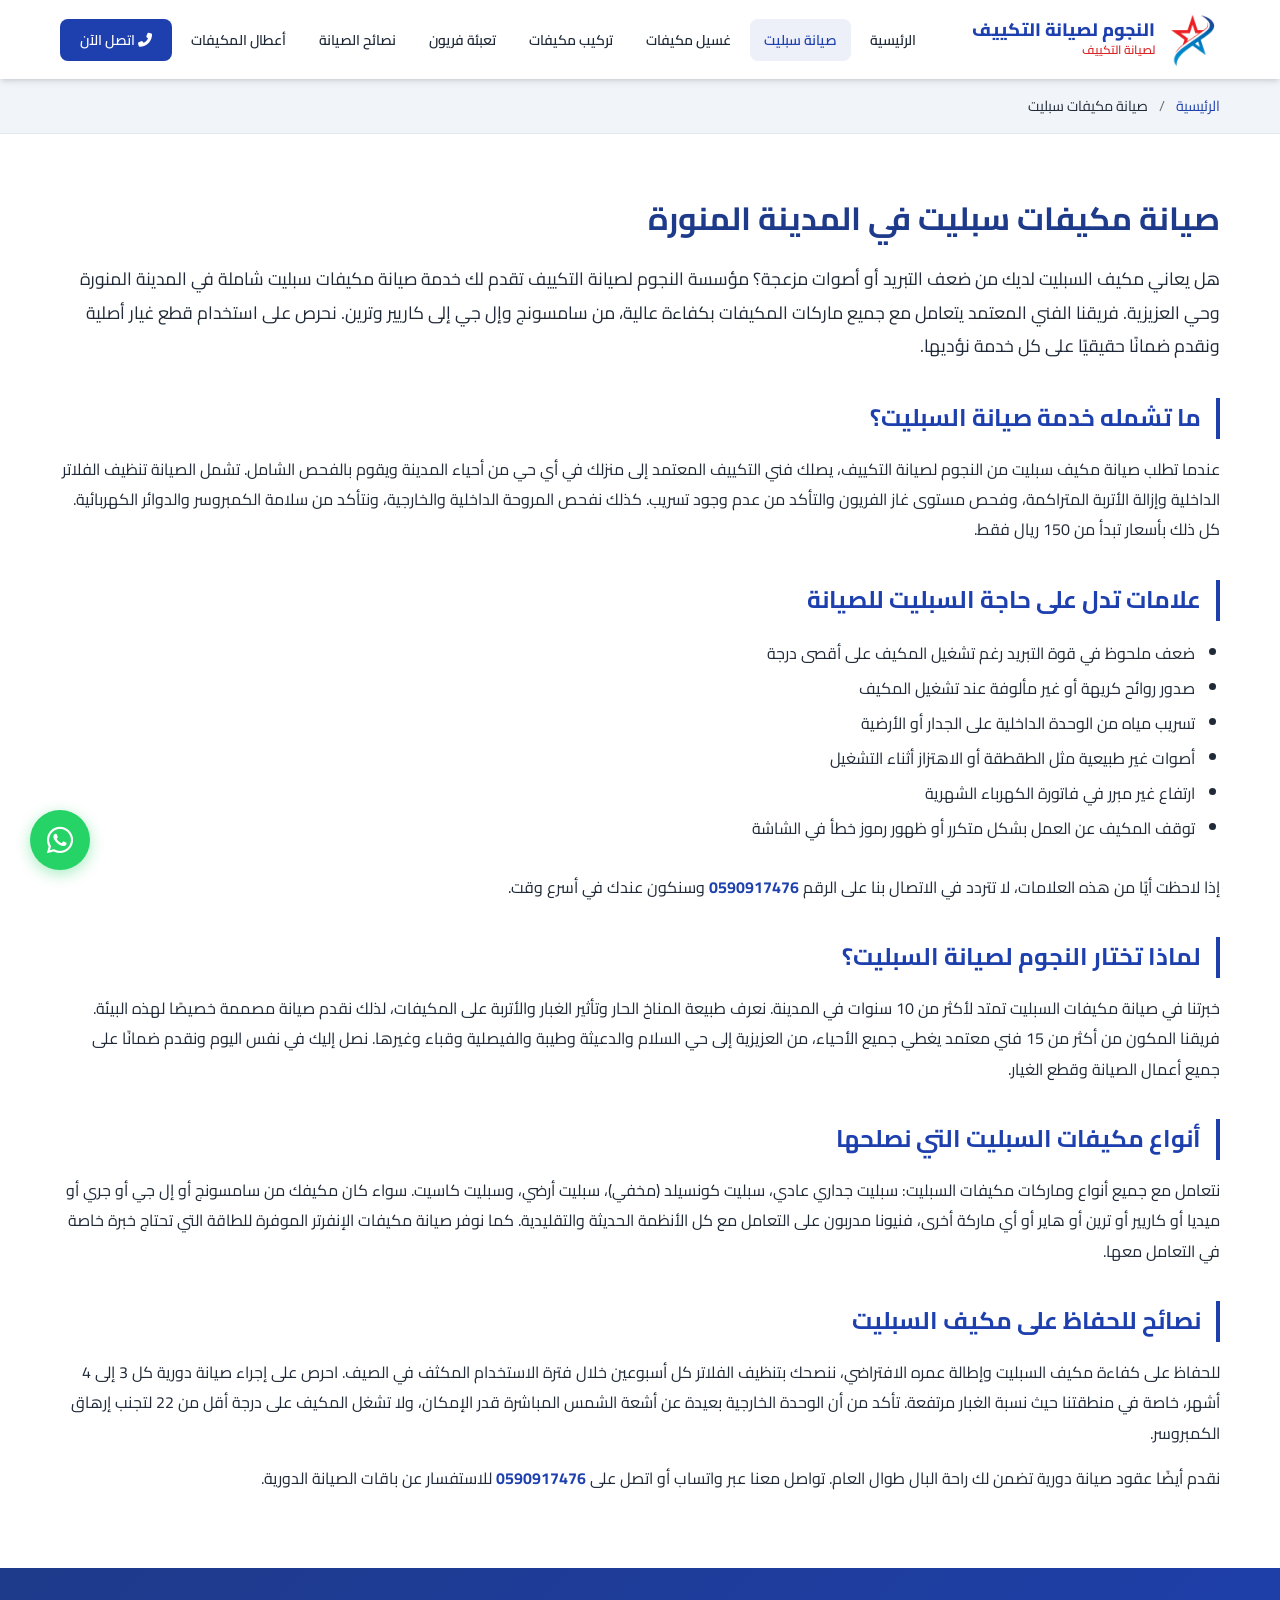
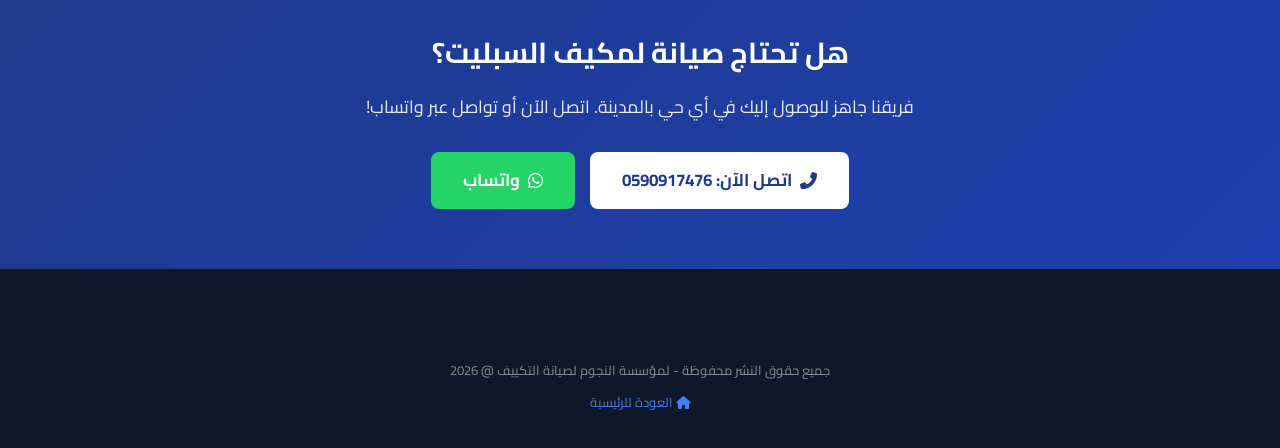
<file: صيانة-مكيفات-سبليت/index.html>
<!DOCTYPE html>
<html lang="ar" dir="rtl">
<head>
    <meta charset="UTF-8">
    <meta name="viewport" content="width=device-width, initial-scale=1.0">
    <meta http-equiv="X-UA-Compatible" content="ie=edge">

    <!-- Google Analytics -->
    <script async src="https://www.googletagmanager.com/gtag/js?id=G-KYKRJBT3SV"></script>
    <script>window.dataLayer=window.dataLayer||[];function gtag(){dataLayer.push(arguments);}gtag('js',new Date());gtag('config','G-KYKRJBT3SV');</script>

    <!-- Primary SEO Meta Tags -->
    <title>صيانة مكيفات سبليت المدينة المنورة | النجوم لصيانة التكييف</title>
    <meta name="description" content="فني تكييف بالمدينة المنورة بخبرة طويلة في صيانة وإصلاح المكيفات المركزية والسبليت. نضمن لك جودة قطع الغيار وكفاءة التبريد. احجز موعدك: 0590917476">
    <meta name="keywords" content="صيانة مكيفات سبليت المدينة المنورة, فني سبليت المدينة, تصليح مكيف سبليت, صيانة سبليت العزيزية, أعطال مكيف سبليت, فحص مكيف سبليت المدينة المنورة, اصلاح سبليت مع ضمان, تغيير كمبروسر سبليت, تغيير لوحة سبليت, صيانة سبليت دورية, عقد صيانة سبليت, فني سبليت 24 ساعة المدينة">
    <meta name="author" content="مؤسسة النجوم لصيانة التكييف">
    <meta name="robots" content="index, follow, max-image-preview:large, max-snippet:-1, max-video-preview:-1">
    <link rel="canonical" href="https://njoomac.org/صيانة-مكيفات-سبليت/">

    <!-- Open Graph / Facebook -->
    <meta property="og:type" content="website">
    <meta property="og:url" content="https://njoomac.org/صيانة-مكيفات-سبليت/">
    <meta property="og:title" content="صيانة مكيفات سبليت المدينة المنورة | النجوم لصيانة التكييف">
    <meta property="og:description" content="صيانة مكيفات سبليت في المدينة المنورة. فني معتمد مع ضمان شامل. اتصل: +966590917476">
    <meta property="og:image" content="https://njoomac.org/images/og-image.jpg">
    <meta property="og:image:width" content="1200">
    <meta property="og:image:height" content="630">
    <meta property="og:image:alt" content="صيانة مكيفات سبليت في المدينة المنورة - النجوم لصيانة التكييف">
    <meta property="og:locale" content="ar_SA">
    <meta property="og:site_name" content="مؤسسة النجوم لصيانة التكييف">

    <!-- Twitter Card -->
    <meta name="twitter:card" content="summary_large_image">
    <meta name="twitter:title" content="صيانة مكيفات سبليت المدينة المنورة | النجوم لصيانة التكييف">
    <meta name="twitter:description" content="صيانة مكيفات سبليت في المدينة المنورة. فني معتمد مع ضمان شامل. اتصل: +966590917476">
    <meta name="twitter:image" content="https://njoomac.org/images/og-image.jpg">

    <!-- Language/Region -->
    <link rel="alternate" hreflang="ar-SA" href="https://njoomac.org/صيانة-مكيفات-سبليت/">

    <!-- Geo Tags for Local SEO -->
    <meta name="geo.region" content="SA-03">
    <meta name="geo.placename" content="المدينة المنورة">
    <meta name="geo.position" content="24.4709;39.6120">
    <meta name="ICBM" content="24.4709, 39.6120">

    <!-- Favicon -->
    <link rel="icon" type="image/png" href="../images/logo.png">
    <link rel="apple-touch-icon" href="../images/logo.png">

    <!-- Google Fonts -->
    <link rel="preconnect" href="https://fonts.googleapis.com">
    <link rel="preconnect" href="https://fonts.gstatic.com" crossorigin>
    <link href="https://fonts.googleapis.com/css2?family=Cairo:wght@300;400;600;700;800;900&display=swap" rel="stylesheet">

    <!-- Font Awesome Icons -->
    <link rel="stylesheet" href="https://cdnjs.cloudflare.com/ajax/libs/font-awesome/6.5.1/css/all.min.css" media="print" onload="this.media='all'">
    <noscript><link rel="stylesheet" href="https://cdnjs.cloudflare.com/ajax/libs/font-awesome/6.5.1/css/all.min.css"></noscript>

    <link rel="stylesheet" href="../styles.css">

    <!-- Service Schema -->
    <script type="application/ld+json">
    {
        "@context": "https://schema.org",
        "@type": "Service",
        "serviceType": "صيانة مكيفات سبليت",
        "name": "صيانة مكيفات سبليت في المدينة المنورة",
        "description": "خدمة صيانة وإصلاح مكيفات سبليت بجميع أنواعها في المدينة المنورة والعزيزية مع ضمان شامل وقطع غيار أصلية",
        "provider": {
            "@type": "LocalBusiness",
            "name": "مؤسسة النجوم",
            "telephone": "+966590917476",
            "address": {
                "@type": "PostalAddress",
                "streetAddress": "حي العزيزية",
                "addressLocality": "المدينة المنورة",
                "addressRegion": "منطقة المدينة المنورة",
                "addressCountry": "SA"
            }
        },
        "areaServed": {
            "@type": "City",
            "name": "المدينة المنورة"
        },
        "offers": {
            "@type": "Offer",
            "priceCurrency": "SAR",
            "price": "150",
            "priceSpecification": {
                "@type": "PriceSpecification",
                "price": "150",
                "priceCurrency": "SAR",
                "description": "يبدأ من 150 ريال"
            }
        }
    }
    </script>

    <!-- BreadcrumbList Schema -->
    <script type="application/ld+json">
    {
        "@context": "https://schema.org",
        "@type": "BreadcrumbList",
        "name": "صيانة مكيفات سبليت المدينة المنورة",
        "itemListElement": [
            {"@type": "ListItem", "position": 1, "name": "الرئيسية", "item": "https://njoomac.org/"},
            {"@type": "ListItem", "position": 2, "name": "صيانة مكيفات سبليت", "item": "https://njoomac.org/صيانة-مكيفات-سبليت/"}
        ]
    }
    </script>
</head>
<body>
    <!-- Simple Header -->
    <header class="main-header" id="header">
        <div class="container">
            <nav class="navbar">
                <a href="../" class="logo">
                    <img src="../images/logo.png" alt="مؤسسة النجوم لصيانة التكييف" width="60" height="60" loading="lazy">
                    <div class="logo-text">
                        <span class="logo-title">النجوم لصيانة التكييف</span>
                        <span class="logo-subtitle">لصيانة التكييف</span>
                    </div>
                </a>
                <button class="menu-toggle" aria-label="القائمة" id="menuToggle">
                    <span></span><span></span><span></span>
                </button>
                <ul class="nav-links" id="navLinks">
                    <li><a href="../">الرئيسية</a></li>
                    <li><a href="../صيانة-مكيفات-سبليت/" class="active">صيانة سبليت</a></li>
                    <li><a href="../غسيل-مكيفات/">غسيل مكيفات</a></li>
                    <li><a href="../تركيب-مكيفات/">تركيب مكيفات</a></li>
                    <li><a href="../تعبئة-فريون/">تعبئة فريون</a></li>
                    <li><a href="../نصائح-صيانة-مكيفات/">نصائح الصيانة</a></li>
                    <li><a href="../اعطال-المكيفات/">أعطال المكيفات</a></li>
                    <li><a href="tel:+966590917476" class="nav-cta"><i class="fas fa-phone-alt"></i> اتصل الآن</a></li>
                </ul>
            </nav>
        </div>
    </header>

    <main>
    <!-- Breadcrumb -->
    <div style="background: var(--bg-gray); padding: 15px 0; border-bottom: 1px solid var(--border);">
        <div class="container">
            <nav aria-label="breadcrumb" style="font-size: 0.9rem; color: var(--text-light);">
                <a href="../" style="color: var(--primary); text-decoration: none;">الرئيسية</a>
                <span style="margin: 0 8px;">/</span>
                <span style="color: var(--text);">صيانة مكيفات سبليت</span>
            </nav>
        </div>
    </div>

    <!-- Page Content -->
    <section style="padding: 60px 0;">
        <div class="container">
            <h1 style="font-size: 2rem; color: var(--primary-dark); margin-bottom: 20px; line-height: 1.5;">صيانة مكيفات سبليت في المدينة المنورة</h1>

            <p style="font-size: 1.1rem; line-height: 1.9; color: var(--text); margin-bottom: 30px;">
                هل يعاني مكيف السبليت لديك من ضعف التبريد أو أصوات مزعجة؟ مؤسسة النجوم لصيانة التكييف تقدم لك خدمة صيانة مكيفات سبليت شاملة في المدينة المنورة وحي العزيزية. فريقنا الفني المعتمد يتعامل مع جميع ماركات المكيفات بكفاءة عالية، من سامسونج وإل جي إلى كاريير وترين. نحرص على استخدام قطع غيار أصلية ونقدم ضمانًا حقيقيًا على كل خدمة نؤديها.
            </p>

            <h2 style="font-size: 1.5rem; color: var(--primary); margin: 35px 0 15px; border-right: 4px solid var(--primary); padding-right: 15px;">ما تشمله خدمة صيانة السبليت؟</h2>
            <p style="line-height: 1.9; margin-bottom: 15px;">
                عندما تطلب صيانة مكيف سبليت من النجوم لصيانة التكييف، يصلك فني التكييف المعتمد إلى منزلك في أي حي من أحياء المدينة ويقوم بالفحص الشامل. تشمل الصيانة تنظيف الفلاتر الداخلية وإزالة الأتربة المتراكمة، وفحص مستوى غاز الفريون والتأكد من عدم وجود تسريب. كذلك نفحص المروحة الداخلية والخارجية، ونتأكد من سلامة الكمبروسر والدوائر الكهربائية. كل ذلك بأسعار تبدأ من 150 ريال فقط.
            </p>

            <h2 style="font-size: 1.5rem; color: var(--primary); margin: 35px 0 15px; border-right: 4px solid var(--primary); padding-right: 15px;">علامات تدل على حاجة السبليت للصيانة</h2>
            <ul style="line-height: 2.2; margin-bottom: 25px; padding-right: 25px; list-style: disc;">
                <li>ضعف ملحوظ في قوة التبريد رغم تشغيل المكيف على أقصى درجة</li>
                <li>صدور روائح كريهة أو غير مألوفة عند تشغيل المكيف</li>
                <li>تسريب مياه من الوحدة الداخلية على الجدار أو الأرضية</li>
                <li>أصوات غير طبيعية مثل الطقطقة أو الاهتزاز أثناء التشغيل</li>
                <li>ارتفاع غير مبرر في فاتورة الكهرباء الشهرية</li>
                <li>توقف المكيف عن العمل بشكل متكرر أو ظهور رموز خطأ في الشاشة</li>
            </ul>
            <p style="line-height: 1.9; margin-bottom: 20px;">
                إذا لاحظت أيًا من هذه العلامات، لا تتردد في الاتصال بنا على الرقم <a href="tel:+966590917476" style="color: var(--primary); font-weight: 700; text-decoration: none;">0590917476</a> وسنكون عندك في أسرع وقت.
            </p>

            <h2 style="font-size: 1.5rem; color: var(--primary); margin: 35px 0 15px; border-right: 4px solid var(--primary); padding-right: 15px;">لماذا تختار النجوم لصيانة السبليت؟</h2>
            <p style="line-height: 1.9; margin-bottom: 15px;">
                خبرتنا في صيانة مكيفات السبليت تمتد لأكثر من 10 سنوات في المدينة. نعرف طبيعة المناخ الحار وتأثير الغبار والأتربة على المكيفات، لذلك نقدم صيانة مصممة خصيصًا لهذه البيئة. فريقنا المكون من أكثر من 15 فني معتمد يغطي جميع الأحياء، من العزيزية إلى حي السلام والدعيثة وطيبة والفيصلية وقباء وغيرها. نصل إليك في نفس اليوم ونقدم ضمانًا على جميع أعمال الصيانة وقطع الغيار.
            </p>

            <h2 style="font-size: 1.5rem; color: var(--primary); margin: 35px 0 15px; border-right: 4px solid var(--primary); padding-right: 15px;">أنواع مكيفات السبليت التي نصلحها</h2>
            <p style="line-height: 1.9; margin-bottom: 15px;">
                نتعامل مع جميع أنواع وماركات مكيفات السبليت: سبليت جداري عادي، سبليت كونسيلد (مخفي)، سبليت أرضي، وسبليت كاسيت. سواء كان مكيفك من سامسونج أو إل جي أو جري أو ميديا أو كاريير أو ترين أو هاير أو أي ماركة أخرى، فنيونا مدربون على التعامل مع كل الأنظمة الحديثة والتقليدية. كما نوفر صيانة مكيفات الإنفرتر الموفرة للطاقة التي تحتاج خبرة خاصة في التعامل معها.
            </p>

            <h2 style="font-size: 1.5rem; color: var(--primary); margin: 35px 0 15px; border-right: 4px solid var(--primary); padding-right: 15px;">نصائح للحفاظ على مكيف السبليت</h2>
            <p style="line-height: 1.9; margin-bottom: 15px;">
                للحفاظ على كفاءة مكيف السبليت وإطالة عمره الافتراضي، ننصحك بتنظيف الفلاتر كل أسبوعين خلال فترة الاستخدام المكثف في الصيف. احرص على إجراء صيانة دورية كل 3 إلى 4 أشهر، خاصة في منطقتنا حيث نسبة الغبار مرتفعة. تأكد من أن الوحدة الخارجية بعيدة عن أشعة الشمس المباشرة قدر الإمكان، ولا تشغل المكيف على درجة أقل من 22 لتجنب إرهاق الكمبروسر.
            </p>
            <p style="line-height: 1.9; margin-bottom: 15px;">
                نقدم أيضًا عقود صيانة دورية تضمن لك راحة البال طوال العام. تواصل معنا عبر واتساب أو اتصل على <a href="tel:+966590917476" style="color: var(--primary); font-weight: 700; text-decoration: none;">0590917476</a> للاستفسار عن باقات الصيانة الدورية.
            </p>
        </div>
    </section>

    <!-- CTA Section -->
    <section style="background: linear-gradient(135deg, var(--primary-dark), var(--primary)); padding: 60px 0; text-align: center; color: #fff;">
        <div class="container">
            <h2 style="font-size: 1.8rem; margin-bottom: 15px; color: #fff;">هل تحتاج صيانة لمكيف السبليت؟</h2>
            <p style="font-size: 1.1rem; margin-bottom: 30px; opacity: 0.9;">فريقنا جاهز للوصول إليك في أي حي بالمدينة. اتصل الآن أو تواصل عبر واتساب!</p>
            <div style="display: flex; gap: 15px; justify-content: center; flex-wrap: wrap;">
                <a href="tel:+966590917476" class="btn btn-primary btn-lg" style="background: #fff; color: var(--primary-dark); font-weight: 700;">
                    <i class="fas fa-phone-alt"></i> اتصل الآن: 0590917476
                </a>
                <a href="https://wa.me/966590917476?text=السلام عليكم، أحتاج صيانة مكيف سبليت" class="btn btn-whatsapp btn-lg" target="_blank">
                    <i class="fab fa-whatsapp"></i> واتساب
                </a>
            </div>
        </div>
    </section>

    <!-- Footer -->
    <footer class="footer">
        <div class="container">
            <div class="footer-bottom" style="padding: 30px 0;">
                <p>جميع حقوق النشر محفوظة - لمؤسسة النجوم لصيانة التكييف @ <script>document.write(new Date().getFullYear())</script></p>
                <p style="margin-top: 10px;"><a href="../" style="color: var(--primary-light); text-decoration: none;"><i class="fas fa-home"></i> العودة للرئيسية</a></p>
            </div>
        </div>
    </footer>
    </main>

    <!-- Floating WhatsApp Button -->
    <a href="https://wa.me/966590917476?text=السلام عليكم، أحتاج صيانة مكيف سبليت" class="whatsapp-float" target="_blank" aria-label="تواصل معنا عبر واتساب">
        <i class="fab fa-whatsapp"></i>
    </a>
    <script>
    const menuToggle = document.getElementById('menuToggle');
    const navLinks = document.getElementById('navLinks');
    if (menuToggle && navLinks) {
        menuToggle.addEventListener('click', () => {
            navLinks.classList.toggle('active');
            menuToggle.classList.toggle('active');
        });
        navLinks.querySelectorAll('a').forEach(link => {
            link.addEventListener('click', () => {
                navLinks.classList.remove('active');
                menuToggle.classList.remove('active');
            });
        });
    }
    </script>
</body>
</html>
</file>
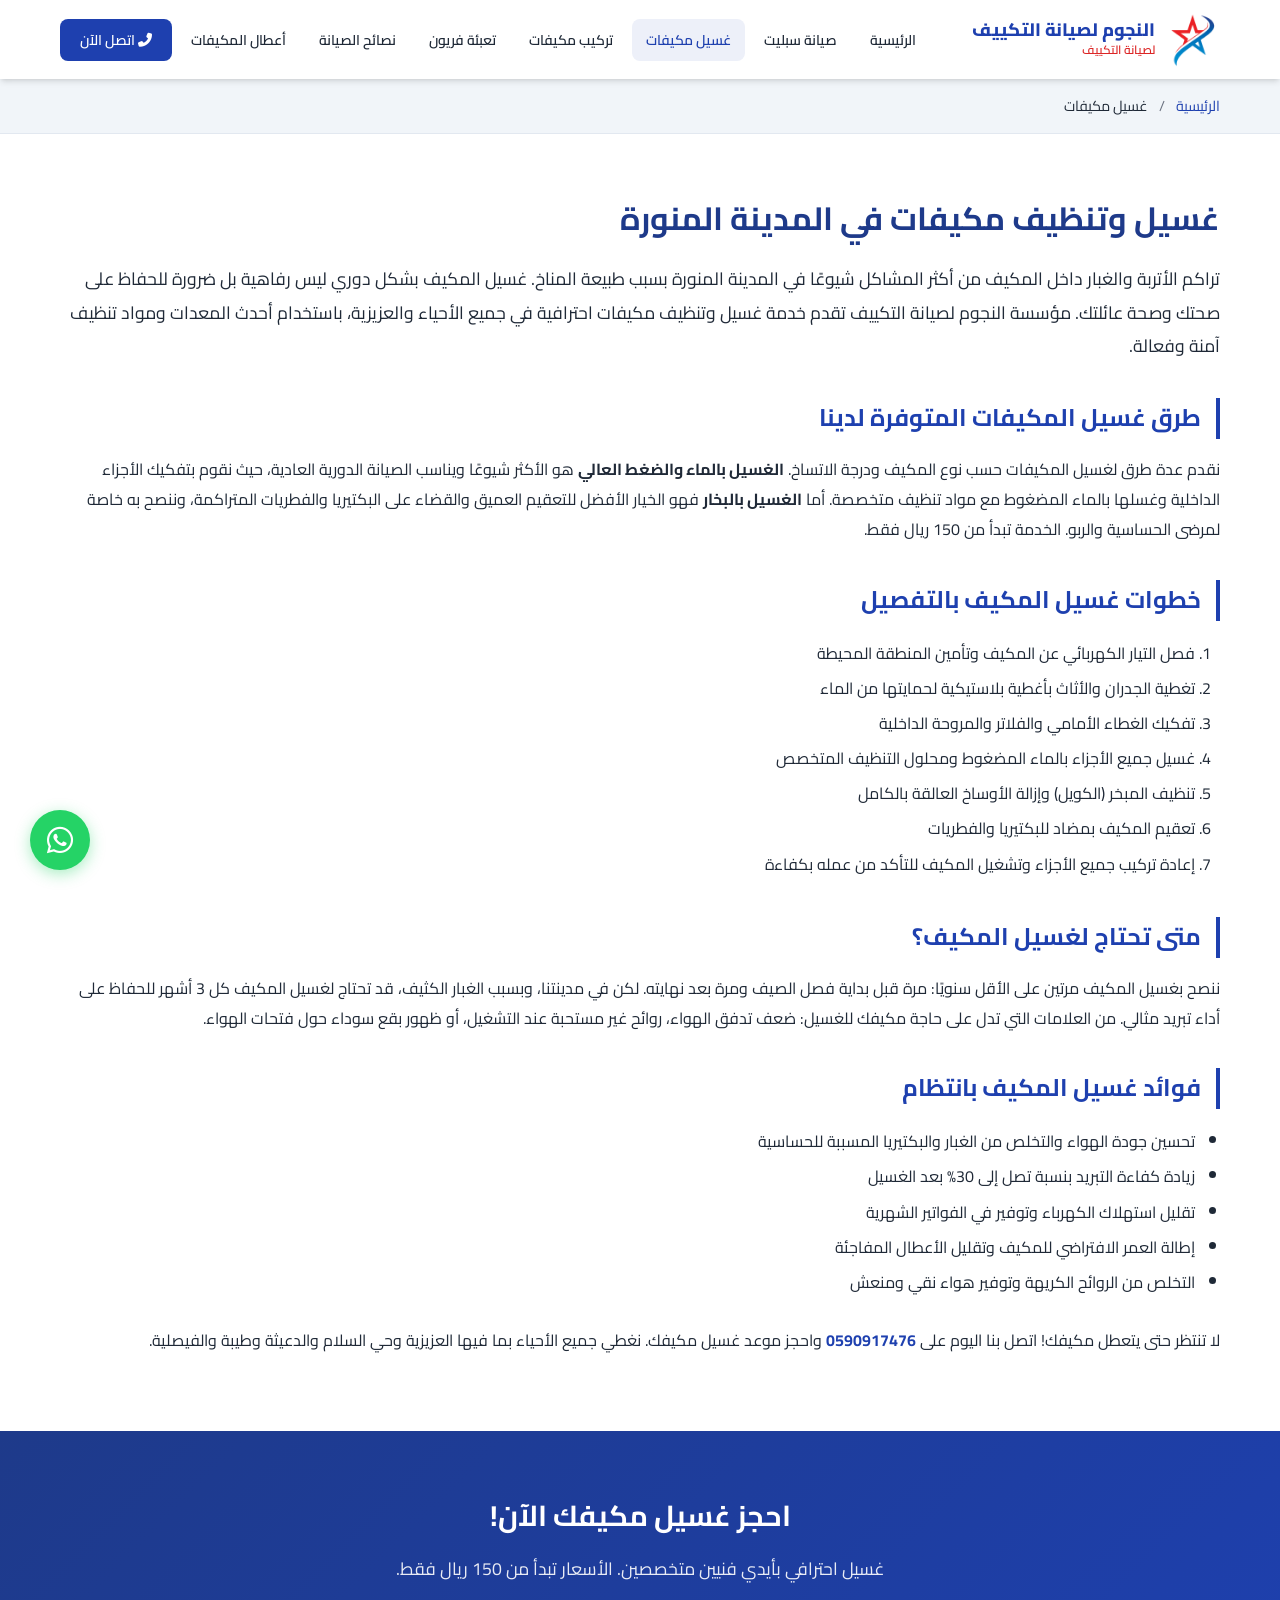
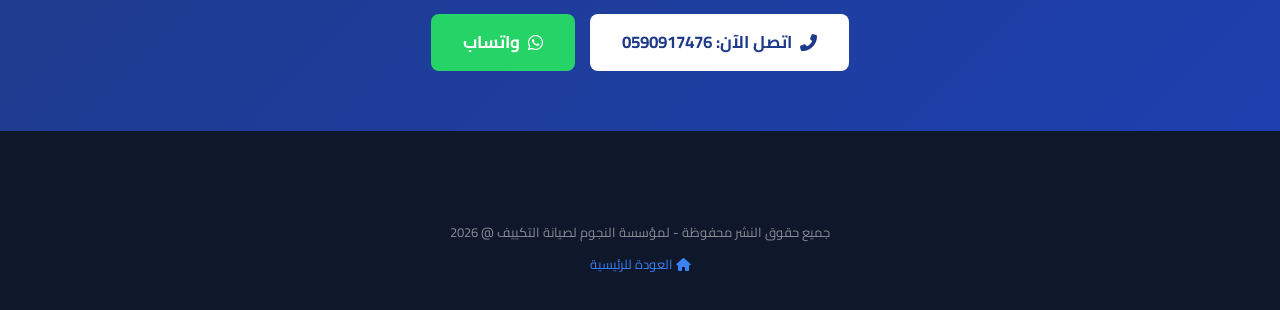
<file: غسيل-مكيفات/index.html>
<!DOCTYPE html>
<html lang="ar" dir="rtl">
<head>
    <meta charset="UTF-8">
    <meta name="viewport" content="width=device-width, initial-scale=1.0">
    <meta http-equiv="X-UA-Compatible" content="ie=edge">

    <!-- Google Analytics -->
    <script async src="https://www.googletagmanager.com/gtag/js?id=G-KYKRJBT3SV"></script>
    <script>window.dataLayer=window.dataLayer||[];function gtag(){dataLayer.push(arguments);}gtag('js',new Date());gtag('config','G-KYKRJBT3SV');</script>

    <!-- Primary SEO Meta Tags -->
    <title>غسيل وتنظيف مكيفات المدينة المنورة | النجوم لصيانة التكييف</title>
    <meta name="description" content="خدمات فني صيانة مكيفات في المدينة المنورة (العزيزية وكافة الأحياء). تنظيف وتعبئة فريون بأحدث الأجهزة. صيانة دورية تضمن لك هواءً نقياً وتبريداً مثالياً.">
    <meta name="keywords" content="غسيل مكيفات المدينة المنورة, تنظيف مكيفات سبليت, تنظيف سبليت, غسيل مكيف شباك, غسيل مكيفات بالبخار, تنظيف مكيفات العزيزية, غسيل فلاتر مكيف المدينة, تنظيف مكيف مركزي, غسيل دكت تكييف, تنظيف مكيف من الداخل, غسيل وحدة خارجية مكيف, تنظيف مبخر مكيف">
    <meta name="author" content="مؤسسة النجوم لصيانة التكييف">
    <meta name="robots" content="index, follow, max-image-preview:large, max-snippet:-1, max-video-preview:-1">
    <link rel="canonical" href="https://njoomac.org/غسيل-مكيفات/">

    <!-- Open Graph / Facebook -->
    <meta property="og:type" content="website">
    <meta property="og:url" content="https://njoomac.org/غسيل-مكيفات/">
    <meta property="og:title" content="غسيل وتنظيف مكيفات المدينة المنورة | النجوم لصيانة التكييف">
    <meta property="og:description" content="غسيل مكيفات احترافي في المدينة المنورة بالبخار والضغط العالي. اتصل: +966590917476">
    <meta property="og:image" content="https://njoomac.org/images/og-image.jpg">
    <meta property="og:image:width" content="1200">
    <meta property="og:image:height" content="630">
    <meta property="og:image:alt" content="غسيل وتنظيف مكيفات في المدينة المنورة - النجوم لصيانة التكييف">
    <meta property="og:locale" content="ar_SA">
    <meta property="og:site_name" content="مؤسسة النجوم لصيانة التكييف">

    <!-- Twitter Card -->
    <meta name="twitter:card" content="summary_large_image">
    <meta name="twitter:title" content="غسيل وتنظيف مكيفات المدينة المنورة | النجوم لصيانة التكييف">
    <meta name="twitter:description" content="غسيل مكيفات احترافي في المدينة المنورة بالبخار والضغط العالي. اتصل: +966590917476">
    <meta name="twitter:image" content="https://njoomac.org/images/og-image.jpg">

    <!-- Language/Region -->
    <link rel="alternate" hreflang="ar-SA" href="https://njoomac.org/غسيل-مكيفات/">

    <!-- Geo Tags for Local SEO -->
    <meta name="geo.region" content="SA-03">
    <meta name="geo.placename" content="المدينة المنورة">
    <meta name="geo.position" content="24.4709;39.6120">
    <meta name="ICBM" content="24.4709, 39.6120">

    <!-- Favicon -->
    <link rel="icon" type="image/png" href="../images/logo.png">
    <link rel="apple-touch-icon" href="../images/logo.png">

    <!-- Google Fonts -->
    <link rel="preconnect" href="https://fonts.googleapis.com">
    <link rel="preconnect" href="https://fonts.gstatic.com" crossorigin>
    <link href="https://fonts.googleapis.com/css2?family=Cairo:wght@300;400;600;700;800;900&display=swap" rel="stylesheet">

    <!-- Font Awesome Icons -->
    <link rel="stylesheet" href="https://cdnjs.cloudflare.com/ajax/libs/font-awesome/6.5.1/css/all.min.css" media="print" onload="this.media='all'">
    <noscript><link rel="stylesheet" href="https://cdnjs.cloudflare.com/ajax/libs/font-awesome/6.5.1/css/all.min.css"></noscript>

    <link rel="stylesheet" href="../styles.css">

    <!-- Service Schema -->
    <script type="application/ld+json">
    {
        "@context": "https://schema.org",
        "@type": "Service",
        "serviceType": "غسيل وتنظيف مكيفات",
        "name": "غسيل وتنظيف مكيفات في المدينة المنورة",
        "description": "خدمة غسيل وتنظيف احترافي لجميع أنواع المكيفات بالبخار وبالضغط العالي في المدينة المنورة والعزيزية",
        "provider": {
            "@type": "LocalBusiness",
            "name": "مؤسسة النجوم",
            "telephone": "+966590917476",
            "address": {
                "@type": "PostalAddress",
                "streetAddress": "حي العزيزية",
                "addressLocality": "المدينة المنورة",
                "addressRegion": "منطقة المدينة المنورة",
                "addressCountry": "SA"
            }
        },
        "areaServed": {
            "@type": "City",
            "name": "المدينة المنورة"
        },
        "offers": {
            "@type": "Offer",
            "priceCurrency": "SAR",
            "price": "150",
            "priceSpecification": {
                "@type": "PriceSpecification",
                "price": "150",
                "priceCurrency": "SAR",
                "description": "يبدأ من 150 ريال"
            }
        }
    }
    </script>

    <!-- BreadcrumbList Schema -->
    <script type="application/ld+json">
    {
        "@context": "https://schema.org",
        "@type": "BreadcrumbList",
        "name": "غسيل وتنظيف مكيفات المدينة المنورة",
        "itemListElement": [
            {"@type": "ListItem", "position": 1, "name": "الرئيسية", "item": "https://njoomac.org/"},
            {"@type": "ListItem", "position": 2, "name": "غسيل مكيفات", "item": "https://njoomac.org/غسيل-مكيفات/"}
        ]
    }
    </script>
</head>
<body>
    <!-- Simple Header -->
    <header class="main-header" id="header">
        <div class="container">
            <nav class="navbar">
                <a href="../" class="logo">
                    <img src="../images/logo.png" alt="مؤسسة النجوم لصيانة التكييف" width="60" height="60" loading="lazy">
                    <div class="logo-text">
                        <span class="logo-title">النجوم لصيانة التكييف</span>
                        <span class="logo-subtitle">لصيانة التكييف</span>
                    </div>
                </a>
                <button class="menu-toggle" aria-label="القائمة" id="menuToggle">
                    <span></span><span></span><span></span>
                </button>
                <ul class="nav-links" id="navLinks">
                    <li><a href="../">الرئيسية</a></li>
                    <li><a href="../صيانة-مكيفات-سبليت/">صيانة سبليت</a></li>
                    <li><a href="../غسيل-مكيفات/" class="active">غسيل مكيفات</a></li>
                    <li><a href="../تركيب-مكيفات/">تركيب مكيفات</a></li>
                    <li><a href="../تعبئة-فريون/">تعبئة فريون</a></li>
                    <li><a href="../نصائح-صيانة-مكيفات/">نصائح الصيانة</a></li>
                    <li><a href="../اعطال-المكيفات/">أعطال المكيفات</a></li>
                    <li><a href="tel:+966590917476" class="nav-cta"><i class="fas fa-phone-alt"></i> اتصل الآن</a></li>
                </ul>
            </nav>
        </div>
    </header>

    <main>
    <!-- Breadcrumb -->
    <div style="background: var(--bg-gray); padding: 15px 0; border-bottom: 1px solid var(--border);">
        <div class="container">
            <nav aria-label="breadcrumb" style="font-size: 0.9rem; color: var(--text-light);">
                <a href="../" style="color: var(--primary); text-decoration: none;">الرئيسية</a>
                <span style="margin: 0 8px;">/</span>
                <span style="color: var(--text);">غسيل مكيفات</span>
            </nav>
        </div>
    </div>

    <!-- Page Content -->
    <section style="padding: 60px 0;">
        <div class="container">
            <h1 style="font-size: 2rem; color: var(--primary-dark); margin-bottom: 20px; line-height: 1.5;">غسيل وتنظيف مكيفات في المدينة المنورة</h1>

            <p style="font-size: 1.1rem; line-height: 1.9; color: var(--text); margin-bottom: 30px;">
                تراكم الأتربة والغبار داخل المكيف من أكثر المشاكل شيوعًا في المدينة المنورة بسبب طبيعة المناخ. غسيل المكيف بشكل دوري ليس رفاهية بل ضرورة للحفاظ على صحتك وصحة عائلتك. مؤسسة النجوم لصيانة التكييف تقدم خدمة غسيل وتنظيف مكيفات احترافية في جميع الأحياء والعزيزية، باستخدام أحدث المعدات ومواد تنظيف آمنة وفعالة.
            </p>

            <h2 style="font-size: 1.5rem; color: var(--primary); margin: 35px 0 15px; border-right: 4px solid var(--primary); padding-right: 15px;">طرق غسيل المكيفات المتوفرة لدينا</h2>
            <p style="line-height: 1.9; margin-bottom: 15px;">
                نقدم عدة طرق لغسيل المكيفات حسب نوع المكيف ودرجة الاتساخ. <strong>الغسيل بالماء والضغط العالي</strong> هو الأكثر شيوعًا ويناسب الصيانة الدورية العادية، حيث نقوم بتفكيك الأجزاء الداخلية وغسلها بالماء المضغوط مع مواد تنظيف متخصصة. أما <strong>الغسيل بالبخار</strong> فهو الخيار الأفضل للتعقيم العميق والقضاء على البكتيريا والفطريات المتراكمة، وننصح به خاصة لمرضى الحساسية والربو. الخدمة تبدأ من 150 ريال فقط.
            </p>

            <h2 style="font-size: 1.5rem; color: var(--primary); margin: 35px 0 15px; border-right: 4px solid var(--primary); padding-right: 15px;">خطوات غسيل المكيف بالتفصيل</h2>
            <ol style="line-height: 2.2; margin-bottom: 25px; padding-right: 25px;">
                <li>فصل التيار الكهربائي عن المكيف وتأمين المنطقة المحيطة</li>
                <li>تغطية الجدران والأثاث بأغطية بلاستيكية لحمايتها من الماء</li>
                <li>تفكيك الغطاء الأمامي والفلاتر والمروحة الداخلية</li>
                <li>غسيل جميع الأجزاء بالماء المضغوط ومحلول التنظيف المتخصص</li>
                <li>تنظيف المبخر (الكويل) وإزالة الأوساخ العالقة بالكامل</li>
                <li>تعقيم المكيف بمضاد للبكتيريا والفطريات</li>
                <li>إعادة تركيب جميع الأجزاء وتشغيل المكيف للتأكد من عمله بكفاءة</li>
            </ol>

            <h2 style="font-size: 1.5rem; color: var(--primary); margin: 35px 0 15px; border-right: 4px solid var(--primary); padding-right: 15px;">متى تحتاج لغسيل المكيف؟</h2>
            <p style="line-height: 1.9; margin-bottom: 15px;">
                ننصح بغسيل المكيف مرتين على الأقل سنويًا: مرة قبل بداية فصل الصيف ومرة بعد نهايته. لكن في مدينتنا، وبسبب الغبار الكثيف، قد تحتاج لغسيل المكيف كل 3 أشهر للحفاظ على أداء تبريد مثالي. من العلامات التي تدل على حاجة مكيفك للغسيل: ضعف تدفق الهواء، روائح غير مستحبة عند التشغيل، أو ظهور بقع سوداء حول فتحات الهواء.
            </p>

            <h2 style="font-size: 1.5rem; color: var(--primary); margin: 35px 0 15px; border-right: 4px solid var(--primary); padding-right: 15px;">فوائد غسيل المكيف بانتظام</h2>
            <ul style="line-height: 2.2; margin-bottom: 25px; padding-right: 25px; list-style: disc;">
                <li>تحسين جودة الهواء والتخلص من الغبار والبكتيريا المسببة للحساسية</li>
                <li>زيادة كفاءة التبريد بنسبة تصل إلى 30% بعد الغسيل</li>
                <li>تقليل استهلاك الكهرباء وتوفير في الفواتير الشهرية</li>
                <li>إطالة العمر الافتراضي للمكيف وتقليل الأعطال المفاجئة</li>
                <li>التخلص من الروائح الكريهة وتوفير هواء نقي ومنعش</li>
            </ul>

            <p style="line-height: 1.9; margin-bottom: 15px;">
                لا تنتظر حتى يتعطل مكيفك! اتصل بنا اليوم على <a href="tel:+966590917476" style="color: var(--primary); font-weight: 700; text-decoration: none;">0590917476</a> واحجز موعد غسيل مكيفك. نغطي جميع الأحياء بما فيها العزيزية وحي السلام والدعيثة وطيبة والفيصلية.
            </p>
        </div>
    </section>

    <!-- CTA Section -->
    <section style="background: linear-gradient(135deg, var(--primary-dark), var(--primary)); padding: 60px 0; text-align: center; color: #fff;">
        <div class="container">
            <h2 style="font-size: 1.8rem; margin-bottom: 15px; color: #fff;">احجز غسيل مكيفك الآن!</h2>
            <p style="font-size: 1.1rem; margin-bottom: 30px; opacity: 0.9;">غسيل احترافي بأيدي فنيين متخصصين. الأسعار تبدأ من 150 ريال فقط.</p>
            <div style="display: flex; gap: 15px; justify-content: center; flex-wrap: wrap;">
                <a href="tel:+966590917476" class="btn btn-primary btn-lg" style="background: #fff; color: var(--primary-dark); font-weight: 700;">
                    <i class="fas fa-phone-alt"></i> اتصل الآن: 0590917476
                </a>
                <a href="https://wa.me/966590917476?text=السلام عليكم، أحتاج غسيل مكيف" class="btn btn-whatsapp btn-lg" target="_blank">
                    <i class="fab fa-whatsapp"></i> واتساب
                </a>
            </div>
        </div>
    </section>

    <!-- Footer -->
    <footer class="footer">
        <div class="container">
            <div class="footer-bottom" style="padding: 30px 0;">
                <p>جميع حقوق النشر محفوظة - لمؤسسة النجوم لصيانة التكييف @ <script>document.write(new Date().getFullYear())</script></p>
                <p style="margin-top: 10px;"><a href="../" style="color: var(--primary-light); text-decoration: none;"><i class="fas fa-home"></i> العودة للرئيسية</a></p>
            </div>
        </div>
    </footer>
    </main>

    <!-- Floating WhatsApp Button -->
    <a href="https://wa.me/966590917476?text=السلام عليكم، أحتاج غسيل مكيف" class="whatsapp-float" target="_blank" aria-label="تواصل معنا عبر واتساب">
        <i class="fab fa-whatsapp"></i>
    </a>
    <script>
    const menuToggle = document.getElementById('menuToggle');
    const navLinks = document.getElementById('navLinks');
    if (menuToggle && navLinks) {
        menuToggle.addEventListener('click', () => {
            navLinks.classList.toggle('active');
            menuToggle.classList.toggle('active');
        });
        navLinks.querySelectorAll('a').forEach(link => {
            link.addEventListener('click', () => {
                navLinks.classList.remove('active');
                menuToggle.classList.remove('active');
            });
        });
    }
    </script>
</body>
</html>
</file>
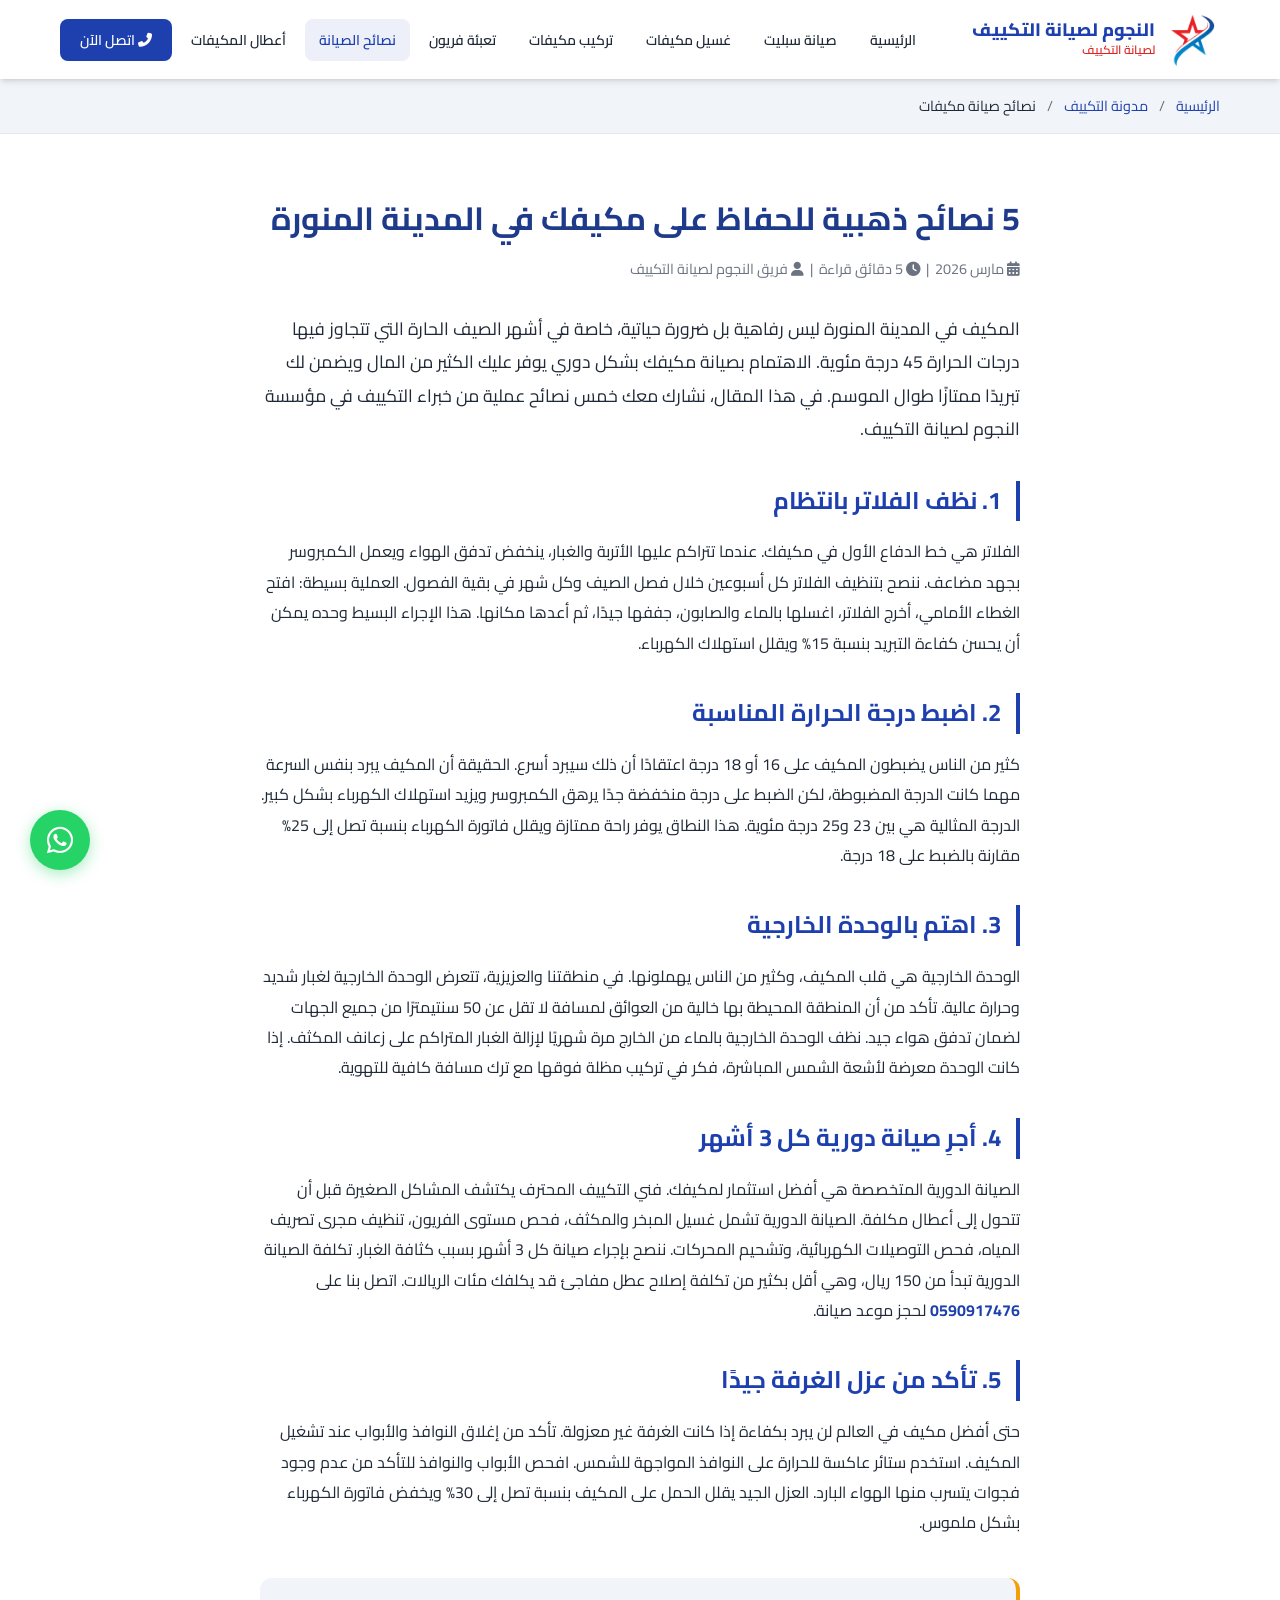
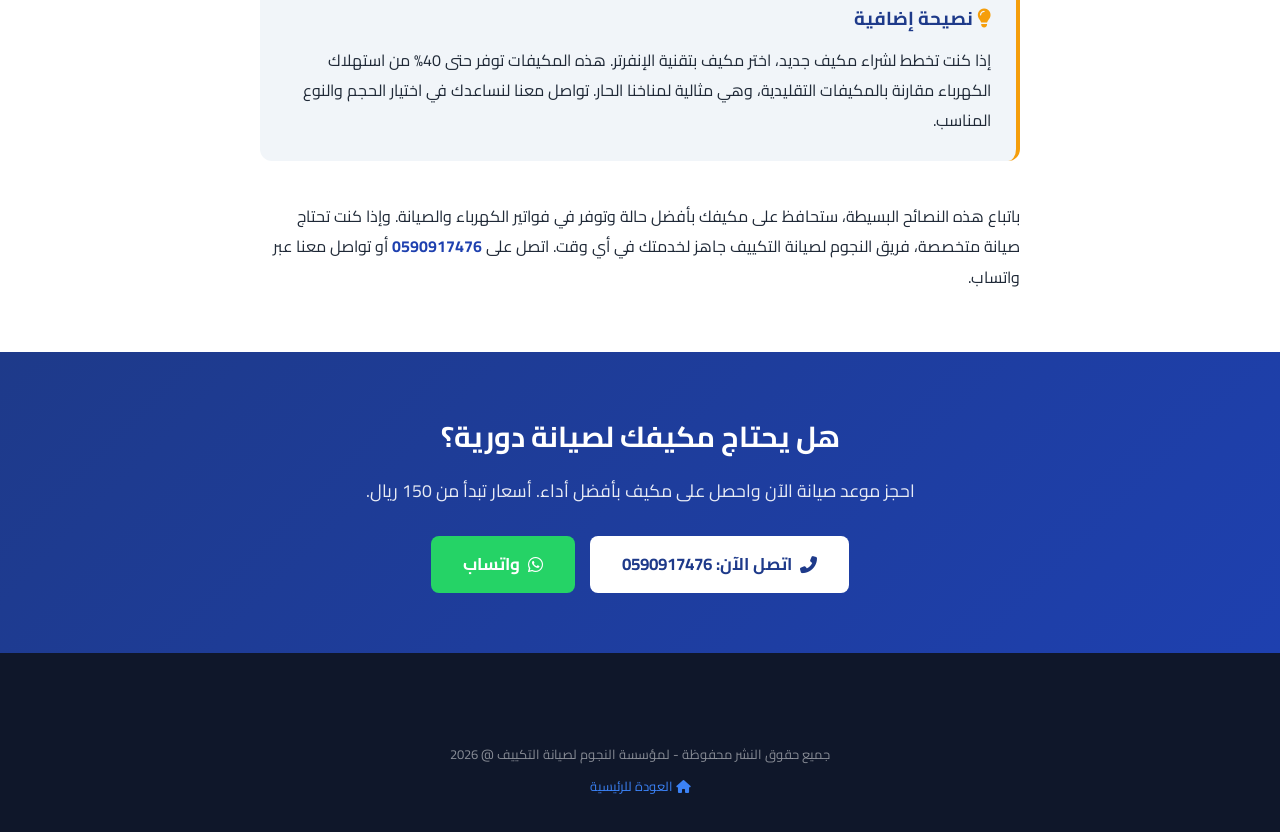
<file: نصائح-صيانة-مكيفات/index.html>
<!DOCTYPE html>
<html lang="ar" dir="rtl">
<head>
    <meta charset="UTF-8">
    <meta name="viewport" content="width=device-width, initial-scale=1.0">
    <meta http-equiv="X-UA-Compatible" content="ie=edge">

    <!-- Google Analytics -->
    <script async src="https://www.googletagmanager.com/gtag/js?id=G-KYKRJBT3SV"></script>
    <script>window.dataLayer=window.dataLayer||[];function gtag(){dataLayer.push(arguments);}gtag('js',new Date());gtag('config','G-KYKRJBT3SV');</script>

    <!-- Primary SEO Meta Tags -->
    <title>5 نصائح ذهبية للحفاظ على مكيفك | المدينة المنورة</title>
    <meta name="description" content="5 نصائح ذهبية لصيانة مكيفك وتقليل فاتورة الكهرباء — تنظيف الفلاتر، ضبط الحرارة، الصيانة الدورية، وكشف تسرب الفريون. دليل خبراء النجوم لصيانة التكييف بالمدينة المنورة. احجز عقد صيانة سنوي: 0590917476">
    <meta name="keywords" content="نصائح صيانة مكيفات, الحفاظ على المكيف, تقليل استهلاك كهرباء المكيف, صيانة مكيفات المدينة المنورة, نصائح تكييف الصيف, العناية بالمكيف, عقد صيانة تكييف مركزي, صيانة دورية مكيفات, متى يحتاج المكيف صيانة, كيف أحافظ على مكيفي, جدول صيانة مكيفات">
    <meta name="author" content="مؤسسة النجوم لصيانة التكييف">
    <meta name="robots" content="index, follow, max-image-preview:large, max-snippet:-1, max-video-preview:-1">
    <link rel="canonical" href="https://njoomac.org/نصائح-صيانة-مكيفات/">

    <!-- Open Graph / Facebook -->
    <meta property="og:type" content="article">
    <meta property="og:url" content="https://njoomac.org/نصائح-صيانة-مكيفات/">
    <meta property="og:title" content="5 نصائح ذهبية للحفاظ على مكيفك | المدينة المنورة">
    <meta property="og:description" content="نصائح عملية من خبراء التكييف للحفاظ على مكيفك وتوفير الكهرباء في المدينة المنورة.">
    <meta property="og:image" content="https://njoomac.org/images/og-image.jpg">
    <meta property="og:image:width" content="1200">
    <meta property="og:image:height" content="630">
    <meta property="og:image:alt" content="نصائح صيانة المكيفات - النجوم لصيانة التكييف المدينة المنورة">
    <meta property="og:locale" content="ar_SA">
    <meta property="og:site_name" content="مؤسسة النجوم لصيانة التكييف">
    <meta property="article:published_time" content="2026-03-01T08:00:00+03:00">
    <meta property="article:author" content="مؤسسة النجوم لصيانة التكييف">

    <!-- Twitter Card -->
    <meta name="twitter:card" content="summary_large_image">
    <meta name="twitter:title" content="5 نصائح ذهبية للحفاظ على مكيفك | المدينة المنورة">
    <meta name="twitter:description" content="نصائح عملية من خبراء التكييف للحفاظ على مكيفك وتوفير الكهرباء في المدينة المنورة.">
    <meta name="twitter:image" content="https://njoomac.org/images/og-image.jpg">

    <!-- Language/Region -->
    <link rel="alternate" hreflang="ar-SA" href="https://njoomac.org/نصائح-صيانة-مكيفات/">

    <!-- Geo Tags for Local SEO -->
    <meta name="geo.region" content="SA-03">
    <meta name="geo.placename" content="المدينة المنورة">
    <meta name="geo.position" content="24.4709;39.6120">
    <meta name="ICBM" content="24.4709, 39.6120">

    <!-- Favicon -->
    <link rel="icon" type="image/png" href="../images/logo.png">
    <link rel="apple-touch-icon" href="../images/logo.png">

    <!-- Google Fonts -->
    <link rel="preconnect" href="https://fonts.googleapis.com">
    <link rel="preconnect" href="https://fonts.gstatic.com" crossorigin>
    <link href="https://fonts.googleapis.com/css2?family=Cairo:wght@300;400;600;700;800;900&display=swap" rel="stylesheet">

    <!-- Font Awesome Icons -->
    <link rel="stylesheet" href="https://cdnjs.cloudflare.com/ajax/libs/font-awesome/6.5.1/css/all.min.css" media="print" onload="this.media='all'">
    <noscript><link rel="stylesheet" href="https://cdnjs.cloudflare.com/ajax/libs/font-awesome/6.5.1/css/all.min.css"></noscript>

    <link rel="stylesheet" href="../styles.css">

    <!-- Article Schema -->
    <script type="application/ld+json">
    {
        "@context": "https://schema.org",
        "@type": "Article",
        "headline": "5 نصائح ذهبية للحفاظ على مكيفك في المدينة المنورة",
        "description": "تعرف على أهم النصائح العملية للحفاظ على مكيفك وإطالة عمره الافتراضي وتقليل استهلاك الكهرباء",
        "author": {
            "@type": "Organization",
            "name": "مؤسسة النجوم",
            "url": "https://njoomac.org/"
        },
        "publisher": {
            "@type": "Organization",
            "name": "مؤسسة النجوم",
            "logo": {
                "@type": "ImageObject",
                "url": "https://njoomac.org/images/logo.png"
            }
        },
        "datePublished": "2026-03-01",
        "dateModified": "2026-03-28",
        "image": "https://njoomac.org/images/og-image.jpg",
        "mainEntityOfPage": {
            "@type": "WebPage",
            "@id": "https://njoomac.org/نصائح-صيانة-مكيفات/"
        }
    }
    </script>

    <!-- BreadcrumbList Schema -->
    <script type="application/ld+json">
    {
        "@context": "https://schema.org",
        "@type": "BreadcrumbList",
        "name": "5 نصائح ذهبية للحفاظ على مكيفك",
        "itemListElement": [
            {"@type": "ListItem", "position": 1, "name": "الرئيسية", "item": "https://njoomac.org/"},
            {"@type": "ListItem", "position": 2, "name": "مدونة التكييف", "item": "https://njoomac.org/#blog"},
            {"@type": "ListItem", "position": 3, "name": "نصائح صيانة مكيفات", "item": "https://njoomac.org/نصائح-صيانة-مكيفات/"}
        ]
    }
    </script>
</head>
<body>
    <!-- Simple Header -->
    <header class="main-header" id="header">
        <div class="container">
            <nav class="navbar">
                <a href="../" class="logo">
                    <img src="../images/logo.png" alt="مؤسسة النجوم لصيانة التكييف" width="60" height="60" loading="lazy">
                    <div class="logo-text">
                        <span class="logo-title">النجوم لصيانة التكييف</span>
                        <span class="logo-subtitle">لصيانة التكييف</span>
                    </div>
                </a>
                <button class="menu-toggle" aria-label="القائمة" id="menuToggle">
                    <span></span><span></span><span></span>
                </button>
                <ul class="nav-links" id="navLinks">
                    <li><a href="../">الرئيسية</a></li>
                    <li><a href="../صيانة-مكيفات-سبليت/">صيانة سبليت</a></li>
                    <li><a href="../غسيل-مكيفات/">غسيل مكيفات</a></li>
                    <li><a href="../تركيب-مكيفات/">تركيب مكيفات</a></li>
                    <li><a href="../تعبئة-فريون/">تعبئة فريون</a></li>
                    <li><a href="../نصائح-صيانة-مكيفات/" class="active">نصائح الصيانة</a></li>
                    <li><a href="../اعطال-المكيفات/">أعطال المكيفات</a></li>
                    <li><a href="tel:+966590917476" class="nav-cta"><i class="fas fa-phone-alt"></i> اتصل الآن</a></li>
                </ul>
            </nav>
        </div>
    </header>

    <main>
    <!-- Breadcrumb -->
    <div style="background: var(--bg-gray); padding: 15px 0; border-bottom: 1px solid var(--border);">
        <div class="container">
            <nav aria-label="breadcrumb" style="font-size: 0.9rem; color: var(--text-light);">
                <a href="../" style="color: var(--primary); text-decoration: none;">الرئيسية</a>
                <span style="margin: 0 8px;">/</span>
                <a href="../#blog" style="color: var(--primary); text-decoration: none;">مدونة التكييف</a>
                <span style="margin: 0 8px;">/</span>
                <span style="color: var(--text);">نصائح صيانة مكيفات</span>
            </nav>
        </div>
    </div>

    <!-- Article Content -->
    <article style="padding: 60px 0;">
        <div class="container" style="max-width: 800px;">
            <h1 style="font-size: 2rem; color: var(--primary-dark); margin-bottom: 15px; line-height: 1.5;">5 نصائح ذهبية للحفاظ على مكيفك في المدينة المنورة</h1>
            <p style="color: var(--text-light); font-size: 0.9rem; margin-bottom: 30px;">
                <i class="fas fa-calendar-alt"></i> مارس 2026 &nbsp;|&nbsp;
                <i class="fas fa-clock"></i> 5 دقائق قراءة &nbsp;|&nbsp;
                <i class="fas fa-user"></i> فريق النجوم لصيانة التكييف
            </p>

            <p style="font-size: 1.1rem; line-height: 1.9; color: var(--text); margin-bottom: 30px;">
                المكيف في المدينة المنورة ليس رفاهية بل ضرورة حياتية، خاصة في أشهر الصيف الحارة التي تتجاوز فيها درجات الحرارة 45 درجة مئوية. الاهتمام بصيانة مكيفك بشكل دوري يوفر عليك الكثير من المال ويضمن لك تبريدًا ممتازًا طوال الموسم. في هذا المقال، نشارك معك خمس نصائح عملية من خبراء التكييف في مؤسسة النجوم لصيانة التكييف.
            </p>

            <h2 style="font-size: 1.5rem; color: var(--primary); margin: 35px 0 15px; border-right: 4px solid var(--primary); padding-right: 15px;">1. نظف الفلاتر بانتظام</h2>
            <p style="line-height: 1.9; margin-bottom: 15px;">
                الفلاتر هي خط الدفاع الأول في مكيفك. عندما تتراكم عليها الأتربة والغبار، ينخفض تدفق الهواء ويعمل الكمبروسر بجهد مضاعف. ننصح بتنظيف الفلاتر كل أسبوعين خلال فصل الصيف وكل شهر في بقية الفصول. العملية بسيطة: افتح الغطاء الأمامي، أخرج الفلاتر، اغسلها بالماء والصابون، جففها جيدًا، ثم أعدها مكانها. هذا الإجراء البسيط وحده يمكن أن يحسن كفاءة التبريد بنسبة 15% ويقلل استهلاك الكهرباء.
            </p>

            <h2 style="font-size: 1.5rem; color: var(--primary); margin: 35px 0 15px; border-right: 4px solid var(--primary); padding-right: 15px;">2. اضبط درجة الحرارة المناسبة</h2>
            <p style="line-height: 1.9; margin-bottom: 15px;">
                كثير من الناس يضبطون المكيف على 16 أو 18 درجة اعتقادًا أن ذلك سيبرد أسرع. الحقيقة أن المكيف يبرد بنفس السرعة مهما كانت الدرجة المضبوطة، لكن الضبط على درجة منخفضة جدًا يرهق الكمبروسر ويزيد استهلاك الكهرباء بشكل كبير. الدرجة المثالية هي بين 23 و25 درجة مئوية. هذا النطاق يوفر راحة ممتازة ويقلل فاتورة الكهرباء بنسبة تصل إلى 25% مقارنة بالضبط على 18 درجة.
            </p>

            <h2 style="font-size: 1.5rem; color: var(--primary); margin: 35px 0 15px; border-right: 4px solid var(--primary); padding-right: 15px;">3. اهتم بالوحدة الخارجية</h2>
            <p style="line-height: 1.9; margin-bottom: 15px;">
                الوحدة الخارجية هي قلب المكيف، وكثير من الناس يهملونها. في منطقتنا والعزيزية، تتعرض الوحدة الخارجية لغبار شديد وحرارة عالية. تأكد من أن المنطقة المحيطة بها خالية من العوائق لمسافة لا تقل عن 50 سنتيمترًا من جميع الجهات لضمان تدفق هواء جيد. نظف الوحدة الخارجية بالماء من الخارج مرة شهريًا لإزالة الغبار المتراكم على زعانف المكثف. إذا كانت الوحدة معرضة لأشعة الشمس المباشرة، فكر في تركيب مظلة فوقها مع ترك مسافة كافية للتهوية.
            </p>

            <h2 style="font-size: 1.5rem; color: var(--primary); margin: 35px 0 15px; border-right: 4px solid var(--primary); padding-right: 15px;">4. أجرِ صيانة دورية كل 3 أشهر</h2>
            <p style="line-height: 1.9; margin-bottom: 15px;">
                الصيانة الدورية المتخصصة هي أفضل استثمار لمكيفك. فني التكييف المحترف يكتشف المشاكل الصغيرة قبل أن تتحول إلى أعطال مكلفة. الصيانة الدورية تشمل غسيل المبخر والمكثف، فحص مستوى الفريون، تنظيف مجرى تصريف المياه، فحص التوصيلات الكهربائية، وتشحيم المحركات. ننصح بإجراء صيانة كل 3 أشهر بسبب كثافة الغبار. تكلفة الصيانة الدورية تبدأ من 150 ريال، وهي أقل بكثير من تكلفة إصلاح عطل مفاجئ قد يكلفك مئات الريالات. اتصل بنا على <a href="tel:+966590917476" style="color: var(--primary); font-weight: 700; text-decoration: none;">0590917476</a> لحجز موعد صيانة.
            </p>

            <h2 style="font-size: 1.5rem; color: var(--primary); margin: 35px 0 15px; border-right: 4px solid var(--primary); padding-right: 15px;">5. تأكد من عزل الغرفة جيدًا</h2>
            <p style="line-height: 1.9; margin-bottom: 15px;">
                حتى أفضل مكيف في العالم لن يبرد بكفاءة إذا كانت الغرفة غير معزولة. تأكد من إغلاق النوافذ والأبواب عند تشغيل المكيف. استخدم ستائر عاكسة للحرارة على النوافذ المواجهة للشمس. افحص الأبواب والنوافذ للتأكد من عدم وجود فجوات يتسرب منها الهواء البارد. العزل الجيد يقلل الحمل على المكيف بنسبة تصل إلى 30% ويخفض فاتورة الكهرباء بشكل ملموس.
            </p>

            <div style="background: var(--bg-gray); border-radius: var(--radius); padding: 25px; margin: 40px 0; border-right: 4px solid var(--accent);">
                <h3 style="color: var(--primary-dark); margin-bottom: 10px;"><i class="fas fa-lightbulb" style="color: var(--accent);"></i> نصيحة إضافية</h3>
                <p style="line-height: 1.9;">
                    إذا كنت تخطط لشراء مكيف جديد، اختر مكيف بتقنية الإنفرتر. هذه المكيفات توفر حتى 40% من استهلاك الكهرباء مقارنة بالمكيفات التقليدية، وهي مثالية لمناخنا الحار. تواصل معنا لنساعدك في اختيار الحجم والنوع المناسب.
                </p>
            </div>

            <p style="line-height: 1.9;">
                باتباع هذه النصائح البسيطة، ستحافظ على مكيفك بأفضل حالة وتوفر في فواتير الكهرباء والصيانة. وإذا كنت تحتاج صيانة متخصصة، فريق النجوم لصيانة التكييف جاهز لخدمتك في أي وقت. اتصل على <a href="tel:+966590917476" style="color: var(--primary); font-weight: 700; text-decoration: none;">0590917476</a> أو تواصل معنا عبر واتساب.
            </p>
        </div>
    </article>

    <!-- CTA Section -->
    <section style="background: linear-gradient(135deg, var(--primary-dark), var(--primary)); padding: 60px 0; text-align: center; color: #fff;">
        <div class="container">
            <h2 style="font-size: 1.8rem; margin-bottom: 15px; color: #fff;">هل يحتاج مكيفك لصيانة دورية؟</h2>
            <p style="font-size: 1.1rem; margin-bottom: 30px; opacity: 0.9;">احجز موعد صيانة الآن واحصل على مكيف بأفضل أداء. أسعار تبدأ من 150 ريال.</p>
            <div style="display: flex; gap: 15px; justify-content: center; flex-wrap: wrap;">
                <a href="tel:+966590917476" class="btn btn-primary btn-lg" style="background: #fff; color: var(--primary-dark); font-weight: 700;">
                    <i class="fas fa-phone-alt"></i> اتصل الآن: 0590917476
                </a>
                <a href="https://wa.me/966590917476?text=السلام عليكم، أحتاج صيانة دورية لمكيفي" class="btn btn-whatsapp btn-lg" target="_blank">
                    <i class="fab fa-whatsapp"></i> واتساب
                </a>
            </div>
        </div>
    </section>

    <!-- Footer -->
    <footer class="footer">
        <div class="container">
            <div class="footer-bottom" style="padding: 30px 0;">
                <p>جميع حقوق النشر محفوظة - لمؤسسة النجوم لصيانة التكييف @ <script>document.write(new Date().getFullYear())</script></p>
                <p style="margin-top: 10px;"><a href="../" style="color: var(--primary-light); text-decoration: none;"><i class="fas fa-home"></i> العودة للرئيسية</a></p>
            </div>
        </div>
    </footer>
    </main>

    <!-- Floating WhatsApp Button -->
    <a href="https://wa.me/966590917476?text=السلام عليكم، قرأت مقالكم عن نصائح الصيانة" class="whatsapp-float" target="_blank" aria-label="تواصل معنا عبر واتساب">
        <i class="fab fa-whatsapp"></i>
    </a>
    <script>
    const menuToggle = document.getElementById('menuToggle');
    const navLinks = document.getElementById('navLinks');
    if (menuToggle && navLinks) {
        menuToggle.addEventListener('click', () => {
            navLinks.classList.toggle('active');
            menuToggle.classList.toggle('active');
        });
        navLinks.querySelectorAll('a').forEach(link => {
            link.addEventListener('click', () => {
                navLinks.classList.remove('active');
                menuToggle.classList.remove('active');
            });
        });
    }
    </script>
</body>
</html>
</file>
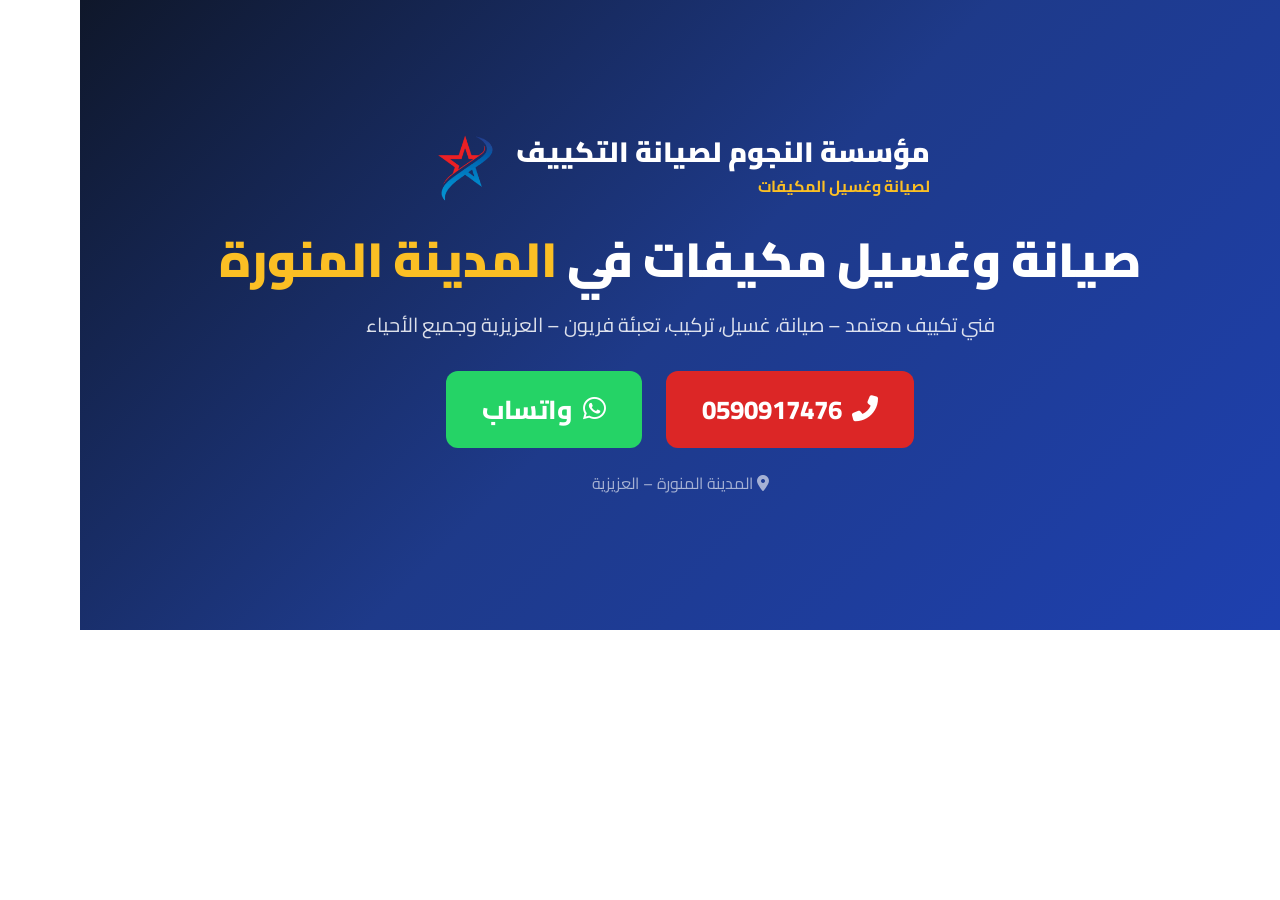
<file: og-generator.html>
<!DOCTYPE html>
<html lang="ar" dir="rtl">
<head>
    <meta charset="UTF-8">
    <meta name="viewport" content="width=device-width, initial-scale=1.0">
    <link rel="preconnect" href="https://fonts.googleapis.com">
    <link rel="preconnect" href="https://fonts.gstatic.com" crossorigin>
    <link href="https://fonts.googleapis.com/css2?family=Cairo:wght@400;600;700;800;900&display=swap" rel="stylesheet">
    <link rel="stylesheet" href="https://cdnjs.cloudflare.com/ajax/libs/font-awesome/6.5.1/css/all.min.css">
    <style>
        * { margin: 0; padding: 0; box-sizing: border-box; }
        body {
            width: 1200px;
            height: 630px;
            overflow: hidden;
            font-family: 'Cairo', sans-serif;
            direction: rtl;
        }
        .og-card {
            width: 1200px;
            height: 630px;
            background: linear-gradient(135deg, #0f172a 0%, #1e3a8a 50%, #1e40af 100%);
            display: flex;
            flex-direction: column;
            align-items: center;
            justify-content: center;
            text-align: center;
            color: #fff;
            position: relative;
            overflow: hidden;
            padding: 50px 80px;
        }
        .logo-area {
            display: flex;
            align-items: center;
            justify-content: center;
            gap: 16px;
            margin-bottom: 24px;
        }
        .logo-area img {
            width: 70px;
            height: 70px;
            object-fit: contain;
        }
        .logo-text {
            text-align: right;
        }
        .logo-title {
            font-size: 28px;
            font-weight: 900;
            color: #fff;
            line-height: 1.3;
        }
        .logo-subtitle {
            font-size: 16px;
            color: #fbbf24;
            font-weight: 700;
        }
        h1 {
            font-size: 48px;
            font-weight: 900;
            line-height: 1.4;
            margin-bottom: 12px;
        }
        h1 span {
            color: #fbbf24;
        }
        .desc {
            font-size: 20px;
            color: rgba(255,255,255,0.85);
            margin-bottom: 28px;
        }
        .phone-bar {
            display: flex;
            align-items: center;
            justify-content: center;
            gap: 24px;
        }
        .phone-btn {
            display: flex;
            align-items: center;
            gap: 10px;
            background: #dc2626;
            padding: 14px 36px;
            border-radius: 12px;
            font-size: 26px;
            font-weight: 800;
        }
        .whatsapp-btn {
            display: flex;
            align-items: center;
            gap: 10px;
            background: #25d366;
            padding: 14px 36px;
            border-radius: 12px;
            font-size: 26px;
            font-weight: 800;
        }
        .location {
            margin-top: 20px;
            font-size: 16px;
            color: rgba(255,255,255,0.6);
        }
    </style>
</head>
<body>
    <div class="og-card">
        <div class="logo-area">
            <div class="logo-text">
                <div class="logo-title">مؤسسة النجوم لصيانة التكييف</div>
                <div class="logo-subtitle">لصيانة وغسيل المكيفات</div>
            </div>
            <img src="images/logo.png" alt="logo">
        </div>

        <h1>صيانة وغسيل مكيفات في <span>المدينة المنورة</span></h1>
        <p class="desc">فني تكييف معتمد – صيانة، غسيل، تركيب، تعبئة فريون – العزيزية وجميع الأحياء</p>

        <div class="phone-bar">
            <div class="phone-btn"><i class="fas fa-phone-alt"></i> 0590917476</div>
            <div class="whatsapp-btn"><i class="fab fa-whatsapp"></i> واتساب</div>
        </div>

        <div class="location"><i class="fas fa-map-marker-alt"></i> المدينة المنورة – العزيزية</div>
    </div>
</body>
</html>
</file>
<file: styles.css>
/* ===== CSS Variables ===== */
:root {
    --primary: #1e40af;
    --primary-dark: #1e3a8a;
    --primary-light: #3b82f6;
    --secondary: #dc2626;
    --secondary-dark: #b91c1c;
    --accent: #f59e0b;
    --accent-light: #fbbf24;
    --green: #16a34a;
    --whatsapp: #25d366;
    --whatsapp-dark: #128c7e;
    --text: #1f2937;
    --text-light: #6b7280;
    --text-lighter: #9ca3af;
    --bg: #ffffff;
    --bg-light: #f8fafc;
    --bg-gray: #f1f5f9;
    --border: #e2e8f0;
    --shadow: 0 4px 6px -1px rgba(0, 0, 0, 0.1), 0 2px 4px -2px rgba(0, 0, 0, 0.1);
    --shadow-lg: 0 10px 15px -3px rgba(0, 0, 0, 0.1), 0 4px 6px -4px rgba(0, 0, 0, 0.1);
    --shadow-xl: 0 20px 25px -5px rgba(0, 0, 0, 0.1), 0 8px 10px -6px rgba(0, 0, 0, 0.1);
    --radius: 12px;
    --radius-sm: 8px;
    --radius-lg: 16px;
    --transition: all 0.3s ease;
}

/* ===== Reset & Base ===== */
*, *::before, *::after {
    margin: 0;
    padding: 0;
    box-sizing: border-box;
}

html {
    scroll-behavior: smooth;
    scroll-padding-top: 80px;
    overflow-x: hidden;
}

body {
    font-family: 'Cairo', sans-serif;
    font-size: 16px;
    line-height: 1.7;
    color: var(--text);
    background: var(--bg);
    direction: rtl;
    overflow-x: hidden;
}

a {
    text-decoration: none;
    color: inherit;
    transition: var(--transition);
}

ul {
    list-style: none;
}

img {
    max-width: 100%;
    height: auto;
    display: block;
}

.container {
    max-width: 1200px;
    margin: 0 auto;
    padding: 0 20px;
}

/* ===== Top Bar ===== */
.top-bar {
    background: var(--primary-dark);
    color: #fff;
    padding: 8px 0;
    font-size: 13px;
}

.top-bar-content {
    display: flex;
    justify-content: space-between;
    align-items: center;
    flex-wrap: wrap;
    gap: 10px;
}

.top-bar a {
    color: #fff;
    display: inline-flex;
    align-items: center;
    gap: 5px;
}

.top-bar a:hover {
    color: var(--accent-light);
}

.top-bar .separator {
    margin: 0 8px;
    opacity: 0.5;
}

.top-bar-left, .top-bar-right {
    display: flex;
    align-items: center;
    gap: 5px;
}

/* ===== Header ===== */
.main-header {
    background: #fff;
    box-shadow: var(--shadow);
    position: sticky;
    top: 0;
    z-index: 1000;
    transition: var(--transition);
}

.main-header.scrolled {
    box-shadow: var(--shadow-lg);
}

.navbar {
    display: flex;
    justify-content: space-between;
    align-items: center;
    padding: 12px 0;
}

.logo {
    display: flex;
    align-items: center;
    gap: 10px;
}

.logo img {
    width: 55px;
    height: 55px;
    object-fit: contain;
}

.logo-text {
    display: flex;
    flex-direction: column;
}

.logo-title {
    font-size: 18px;
    font-weight: 800;
    color: var(--primary);
    line-height: 1.2;
}

.logo-subtitle {
    font-size: 12px;
    color: var(--secondary);
    font-weight: 600;
}

.nav-links {
    display: flex;
    align-items: center;
    gap: 5px;
}

.nav-links a {
    padding: 8px 14px;
    border-radius: var(--radius-sm);
    font-size: 14px;
    font-weight: 600;
    color: var(--text);
    transition: var(--transition);
}

.nav-links a:hover, .nav-links a.active {
    color: var(--primary);
    background: rgba(30, 64, 175, 0.08);
}

.nav-cta {
    background: var(--primary) !important;
    color: #fff !important;
    padding: 8px 20px !important;
}

.nav-cta:hover {
    background: var(--primary-dark) !important;
}

.menu-toggle {
    display: none;
    flex-direction: column;
    gap: 5px;
    background: none;
    border: none;
    cursor: pointer;
    padding: 5px;
}

.menu-toggle span {
    width: 28px;
    height: 3px;
    background: var(--text);
    border-radius: 3px;
    transition: var(--transition);
}

/* ===== Buttons ===== */
.btn {
    display: inline-flex;
    align-items: center;
    gap: 8px;
    padding: 12px 28px;
    border-radius: var(--radius-sm);
    font-family: 'Cairo', sans-serif;
    font-size: 16px;
    font-weight: 700;
    cursor: pointer;
    border: none;
    transition: var(--transition);
    text-align: center;
    justify-content: center;
}

.btn-primary {
    background: var(--primary);
    color: #fff;
}

.btn-primary:hover {
    background: var(--primary-dark);
    transform: translateY(-2px);
    box-shadow: var(--shadow-lg);
}

.btn-whatsapp {
    background: var(--whatsapp);
    color: #fff;
}

.btn-whatsapp:hover {
    background: var(--whatsapp-dark);
    transform: translateY(-2px);
    box-shadow: var(--shadow-lg);
}

.btn-outline {
    background: transparent;
    color: var(--primary);
    border: 2px solid var(--primary);
    padding: 10px 24px;
}

.btn-outline:hover {
    background: var(--primary);
    color: #fff;
    transform: translateY(-2px);
}

.btn-lg {
    padding: 14px 32px;
    font-size: 17px;
}

.btn-xl {
    padding: 16px 36px;
    font-size: 18px;
    width: 100%;
}

/* ===== Hero Section ===== */
.hero {
    position: relative;
    background: linear-gradient(135deg, #0f172a 0%, #1e3a8a 50%, #1e40af 100%);
    padding: 80px 0 60px;
    overflow: hidden;
    min-height: 550px;
    display: flex;
    align-items: center;
}

.hero::before {
    content: '';
    position: absolute;
    top: 0;
    left: 0;
    right: 0;
    bottom: 0;
    background: url("data:image/svg+xml,%3Csvg width='60' height='60' viewBox='0 0 60 60' xmlns='http://www.w3.org/2000/svg'%3E%3Cg fill='none' fill-rule='evenodd'%3E%3Cg fill='%23ffffff' fill-opacity='0.03'%3E%3Cpath d='M36 34v-4h-2v4h-4v2h4v4h2v-4h4v-2h-4zm0-30V0h-2v4h-4v2h4v4h2V6h4V4h-4zM6 34v-4H4v4H0v2h4v4h2v-4h4v-2H6zM6 4V0H4v4H0v2h4v4h2V6h4V4H6z'/%3E%3C/g%3E%3C/g%3E%3C/svg%3E");
    opacity: 0.5;
}

.hero-overlay {
    position: absolute;
    top: 0;
    left: 0;
    right: 0;
    bottom: 0;
    background: radial-gradient(ellipse at 30% 50%, rgba(59, 130, 246, 0.3) 0%, transparent 70%);
}

.hero .container {
    position: relative;
    z-index: 2;
}

.hero-content {
    text-align: center;
    color: #fff;
    max-width: 850px;
    margin: 0 auto;
}

.hero-badge {
    display: inline-flex;
    align-items: center;
    gap: 8px;
    background: rgba(255, 255, 255, 0.15);
    backdrop-filter: blur(10px);
    padding: 8px 20px;
    border-radius: 50px;
    font-size: 14px;
    font-weight: 600;
    margin-bottom: 20px;
    border: 1px solid rgba(255, 255, 255, 0.2);
}

.hero-badge i {
    color: var(--accent);
}

.hero h1 {
    font-size: 42px;
    font-weight: 900;
    line-height: 1.3;
    margin-bottom: 12px;
}

.highlight {
    color: var(--accent-light);
    position: relative;
}

.hero-sub {
    font-size: 22px;
    font-weight: 600;
    color: rgba(255, 255, 255, 0.9);
    margin-bottom: 16px;
}

.hero-desc {
    font-size: 16px;
    color: rgba(255, 255, 255, 0.8);
    max-width: 700px;
    margin: 0 auto 30px;
    line-height: 1.8;
}

.hero-buttons {
    display: flex;
    gap: 16px;
    justify-content: center;
    flex-wrap: wrap;
    margin-bottom: 40px;
}

.hero-stats {
    display: flex;
    gap: 40px;
    justify-content: center;
    flex-wrap: wrap;
    padding-top: 30px;
    border-top: 1px solid rgba(255, 255, 255, 0.15);
}

.stat {
    text-align: center;
}

.stat-number {
    display: block;
    font-size: 36px;
    font-weight: 900;
    color: var(--accent-light);
}

.stat-label {
    font-size: 14px;
    color: rgba(255, 255, 255, 0.7);
}

/* ===== Quick Services Bar ===== */
.quick-services {
    background: var(--bg);
    padding: 0;
    margin-top: -30px;
    position: relative;
    z-index: 10;
}

.quick-grid {
    display: flex;
    background: #fff;
    border-radius: var(--radius-lg);
    box-shadow: var(--shadow-xl);
    overflow: hidden;
}

.quick-item {
    flex: 1;
    display: flex;
    flex-direction: column;
    align-items: center;
    gap: 8px;
    padding: 20px 15px;
    font-size: 14px;
    font-weight: 700;
    color: var(--text);
    transition: var(--transition);
    text-align: center;
    border-left: 1px solid var(--border);
}

.quick-item:last-child {
    border-left: none;
}

.quick-item:first-child {
    border-right: none;
}

.quick-item i {
    font-size: 24px;
    color: var(--primary);
}

.quick-item:hover {
    background: var(--primary);
    color: #fff;
}

.quick-item:hover i {
    color: #fff;
}

.quick-cta {
    background: var(--secondary);
    color: #fff !important;
}

.quick-cta i {
    color: #fff !important;
}

.quick-cta:hover {
    background: var(--secondary-dark) !important;
}

/* ===== Section Styles ===== */
.section-header {
    text-align: center;
    max-width: 700px;
    margin: 0 auto 50px;
}

.section-badge {
    display: inline-block;
    background: rgba(30, 64, 175, 0.1);
    color: var(--primary);
    padding: 6px 18px;
    border-radius: 50px;
    font-size: 14px;
    font-weight: 700;
    margin-bottom: 12px;
}

.section-header h2 {
    font-size: 32px;
    font-weight: 800;
    color: var(--text);
    margin-bottom: 12px;
    line-height: 1.4;
}

.section-header p {
    font-size: 16px;
    color: var(--text-light);
    line-height: 1.7;
}

/* ===== Services ===== */
.services {
    padding: 80px 0;
    background: var(--bg-light);
}

.services-grid {
    display: grid;
    grid-template-columns: repeat(3, 1fr);
    gap: 24px;
}

.service-card {
    background: #fff;
    border-radius: var(--radius);
    padding: 30px;
    transition: var(--transition);
    border: 1px solid var(--border);
    position: relative;
    overflow: hidden;
}

.service-card::before {
    content: '';
    position: absolute;
    top: 0;
    right: 0;
    left: 0;
    height: 4px;
    background: linear-gradient(90deg, var(--primary), var(--secondary));
    opacity: 0;
    transition: var(--transition);
}

.service-card:hover {
    transform: translateY(-5px);
    box-shadow: var(--shadow-xl);
    border-color: transparent;
}

.service-card:hover::before {
    opacity: 1;
}

.service-icon {
    width: 64px;
    height: 64px;
    background: linear-gradient(135deg, var(--primary), var(--primary-light));
    border-radius: var(--radius);
    display: flex;
    align-items: center;
    justify-content: center;
    margin-bottom: 20px;
}

.service-icon i {
    font-size: 28px;
    color: #fff;
}

.service-card h3 {
    font-size: 20px;
    font-weight: 800;
    margin-bottom: 10px;
    color: var(--text);
}

.service-card > p {
    font-size: 14px;
    color: var(--text-light);
    margin-bottom: 16px;
    line-height: 1.7;
}

.service-features {
    margin-bottom: 20px;
}

.service-features li {
    display: flex;
    align-items: center;
    gap: 8px;
    padding: 5px 0;
    font-size: 13px;
    color: var(--text);
}

.service-features i {
    color: var(--green);
    font-size: 12px;
}

/* ===== Why Us ===== */
.why-us {
    padding: 80px 0;
    background: var(--bg);
}

.features-grid {
    display: grid;
    grid-template-columns: repeat(3, 1fr);
    gap: 24px;
}

.feature-card {
    text-align: center;
    padding: 35px 25px;
    border-radius: var(--radius);
    transition: var(--transition);
    background: var(--bg-light);
    border: 1px solid transparent;
}

.feature-card:hover {
    border-color: var(--primary);
    transform: translateY(-3px);
    box-shadow: var(--shadow-lg);
}

.feature-icon {
    width: 70px;
    height: 70px;
    margin: 0 auto 20px;
    background: linear-gradient(135deg, var(--primary), var(--primary-light));
    border-radius: 50%;
    display: flex;
    align-items: center;
    justify-content: center;
}

.feature-icon i {
    font-size: 28px;
    color: #fff;
}

.feature-card h3 {
    font-size: 18px;
    font-weight: 800;
    margin-bottom: 10px;
}

.feature-card p {
    font-size: 14px;
    color: var(--text-light);
    line-height: 1.7;
}

/* ===== CTA Banner ===== */
.cta-banner {
    padding: 60px 0;
    background: linear-gradient(135deg, var(--secondary) 0%, var(--secondary-dark) 100%);
    position: relative;
    overflow: hidden;
}

.cta-banner::before {
    content: '';
    position: absolute;
    top: -50%;
    right: -20%;
    width: 500px;
    height: 500px;
    background: rgba(255, 255, 255, 0.05);
    border-radius: 50%;
}

.cta-content {
    text-align: center;
    position: relative;
    z-index: 2;
    color: #fff;
}

.cta-content h2 {
    font-size: 32px;
    font-weight: 800;
    margin-bottom: 10px;
}

.cta-content p {
    font-size: 18px;
    margin-bottom: 30px;
    opacity: 0.9;
}

.cta-buttons {
    display: flex;
    gap: 16px;
    justify-content: center;
    flex-wrap: wrap;
}

.cta-buttons .btn-primary {
    background: #fff;
    color: var(--secondary);
}

.cta-buttons .btn-primary:hover {
    background: var(--bg-gray);
}

/* ===== Areas ===== */
.areas {
    padding: 80px 0;
    background: var(--bg-light);
}

.areas-grid {
    display: grid;
    grid-template-columns: repeat(4, 1fr);
    gap: 16px;
}

.area-card {
    background: #fff;
    border-radius: var(--radius-sm);
    padding: 20px;
    text-align: center;
    transition: var(--transition);
    border: 1px solid var(--border);
}

.area-card:hover {
    border-color: var(--primary);
    transform: translateY(-3px);
    box-shadow: var(--shadow);
}

.area-card i {
    font-size: 24px;
    color: var(--secondary);
    margin-bottom: 10px;
}

.area-card h3 {
    font-size: 16px;
    font-weight: 700;
    margin-bottom: 5px;
}

.area-card p {
    font-size: 12px;
    color: var(--text-light);
}

/* ===== Gallery ===== */
.gallery {
    padding: 80px 0;
    background: var(--bg);
}

.gallery-grid {
    display: grid;
    grid-template-columns: repeat(3, 1fr);
    gap: 20px;
}

.gallery-item {
    border-radius: var(--radius);
    overflow: hidden;
    aspect-ratio: 4/3;
    position: relative;
    cursor: pointer;
    transition: transform 0.3s;
}

.gallery-item:hover {
    transform: scale(1.02);
}

.gallery-overlay {
    position: absolute;
    bottom: 0;
    left: 0;
    right: 0;
    background: linear-gradient(transparent, rgba(0,0,0,0.8));
    padding: 20px 16px 14px;
    text-align: center;
}

.gallery-overlay span {
    color: #fff;
    font-size: 0.85rem;
    font-weight: 700;
    text-shadow: 0 1px 3px rgba(0,0,0,0.5);
}

.gallery-placeholder {
    width: 100%;
    height: 100%;
    background: linear-gradient(135deg, var(--bg-gray), var(--border));
    display: flex;
    flex-direction: column;
    align-items: center;
    justify-content: center;
    gap: 12px;
    transition: var(--transition);
}

.gallery-placeholder i {
    font-size: 40px;
    color: var(--primary);
    opacity: 0.5;
}

.gallery-placeholder span {
    font-size: 14px;
    font-weight: 600;
    color: var(--text-light);
}

.gallery-item:hover .gallery-placeholder {
    background: linear-gradient(135deg, rgba(30, 64, 175, 0.1), rgba(59, 130, 246, 0.1));
}

/* ===== FAQ ===== */
.faq {
    padding: 80px 0;
    background: var(--bg-light);
}

.faq-list {
    max-width: 800px;
    margin: 0 auto;
}

.faq-item {
    background: #fff;
    border-radius: var(--radius-sm);
    margin-bottom: 12px;
    border: 1px solid var(--border);
    overflow: hidden;
    transition: var(--transition);
}

.faq-item.active {
    border-color: var(--primary);
    box-shadow: var(--shadow);
}

.faq-question {
    width: 100%;
    display: flex;
    justify-content: space-between;
    align-items: center;
    padding: 18px 24px;
    background: none;
    border: none;
    cursor: pointer;
    font-family: 'Cairo', sans-serif;
    font-size: 16px;
    font-weight: 700;
    color: var(--text);
    text-align: right;
    transition: var(--transition);
}

.faq-question:hover {
    color: var(--primary);
}

.faq-question i {
    font-size: 14px;
    transition: transform 0.3s ease;
    color: var(--primary);
}

.faq-item.active .faq-question i {
    transform: rotate(180deg);
}

.faq-answer {
    max-height: 0;
    overflow: hidden;
    transition: max-height 0.4s ease;
}

.faq-answer p {
    padding: 0 24px 18px;
    font-size: 14px;
    color: var(--text-light);
    line-height: 1.8;
}

.faq-answer a {
    color: var(--primary);
    font-weight: 700;
}

/* ===== Blog ===== */
.blog {
    padding: 80px 0;
    background: var(--bg);
}

.blog-grid {
    display: grid;
    grid-template-columns: repeat(3, 1fr);
    gap: 24px;
}

.blog-card {
    background: #fff;
    border-radius: var(--radius);
    overflow: hidden;
    border: 1px solid var(--border);
    transition: var(--transition);
}

.blog-card:hover {
    transform: translateY(-5px);
    box-shadow: var(--shadow-xl);
}

.blog-image {
    height: 180px;
    overflow: hidden;
}

.blog-placeholder-img {
    width: 100%;
    height: 100%;
    background: linear-gradient(135deg, var(--primary), var(--primary-light));
    display: flex;
    align-items: center;
    justify-content: center;
}

.blog-placeholder-img i {
    font-size: 48px;
    color: rgba(255, 255, 255, 0.3);
}

.blog-content {
    padding: 24px;
}

.blog-tag {
    display: inline-block;
    background: rgba(30, 64, 175, 0.1);
    color: var(--primary);
    padding: 4px 12px;
    border-radius: 50px;
    font-size: 12px;
    font-weight: 700;
    margin-bottom: 10px;
}

.blog-card h3 {
    font-size: 18px;
    font-weight: 800;
    margin-bottom: 10px;
    line-height: 1.5;
}

.blog-content > p {
    font-size: 14px;
    color: var(--text-light);
    line-height: 1.7;
    margin-bottom: 16px;
}

.blog-tips {
    background: var(--bg-light);
    border-radius: var(--radius-sm);
    padding: 16px;
    margin-bottom: 16px;
}

.blog-tips p {
    font-size: 13px;
    color: var(--text);
    margin-bottom: 8px;
    line-height: 1.7;
}

.blog-tips p:last-child {
    margin-bottom: 0;
}

.blog-tips strong {
    color: var(--primary);
}

.blog-cta {
    display: inline-block;
    color: var(--primary);
    font-weight: 700;
    font-size: 14px;
}

.blog-cta:hover {
    color: var(--secondary);
}

/* ===== Contact ===== */
.contact {
    padding: 80px 0;
    background: var(--bg-light);
}

.contact-grid {
    display: grid;
    grid-template-columns: 1fr 1fr;
    gap: 40px;
    align-items: start;
}

.contact-info {
    display: grid;
    grid-template-columns: 1fr 1fr;
    gap: 16px;
}

.contact-card {
    background: #fff;
    border-radius: var(--radius);
    padding: 24px;
    text-align: center;
    border: 1px solid var(--border);
    transition: var(--transition);
}

.contact-card:hover {
    border-color: var(--primary);
    box-shadow: var(--shadow);
}

.contact-icon {
    width: 50px;
    height: 50px;
    margin: 0 auto 12px;
    background: linear-gradient(135deg, var(--primary), var(--primary-light));
    border-radius: 50%;
    display: flex;
    align-items: center;
    justify-content: center;
}

.contact-icon i {
    font-size: 20px;
    color: #fff;
}

.contact-card h3 {
    font-size: 16px;
    font-weight: 700;
    margin-bottom: 8px;
}

.contact-link {
    display: block;
    font-size: 18px;
    font-weight: 800;
    color: var(--primary);
    margin-bottom: 4px;
}

.contact-link:hover {
    color: var(--secondary);
}

.contact-card p {
    font-size: 13px;
    color: var(--text-light);
}

.contact-cta-box {
    background: linear-gradient(135deg, var(--primary), var(--primary-dark));
    border-radius: var(--radius-lg);
    padding: 40px;
    text-align: center;
    color: #fff;
}

.contact-cta-box h3 {
    font-size: 24px;
    font-weight: 800;
    margin-bottom: 10px;
}

.contact-cta-box > p {
    font-size: 16px;
    opacity: 0.9;
    margin-bottom: 24px;
}

.contact-cta-box .btn {
    margin-bottom: 12px;
}

.trust-badges {
    display: flex;
    justify-content: center;
    gap: 16px;
    margin-top: 20px;
    flex-wrap: wrap;
}

.trust-badge {
    display: inline-flex;
    align-items: center;
    gap: 6px;
    font-size: 13px;
    font-weight: 600;
    opacity: 0.9;
}

.trust-badge i {
    color: var(--accent-light);
}

/* ===== Map ===== */
.map-container {
    margin-top: 40px;
    text-align: center;
}

.map-container h3 {
    font-size: 20px;
    font-weight: 800;
    color: var(--text);
    margin-bottom: 16px;
    display: flex;
    align-items: center;
    justify-content: center;
    gap: 8px;
}

.map-container h3 i {
    color: var(--secondary);
}

.map-wrapper {
    border-radius: var(--radius);
    overflow: hidden;
    box-shadow: var(--shadow-lg);
    border: 2px solid var(--border);
}

.map-wrapper iframe {
    display: block;
    width: 100%;
}

/* ===== Footer ===== */
.footer {
    background: #0f172a;
    color: #fff;
    padding: 60px 0 0;
}

.footer-grid {
    display: grid;
    grid-template-columns: 2fr 1fr 1fr 1fr;
    gap: 30px;
    padding-bottom: 40px;
    border-bottom: 1px solid rgba(255, 255, 255, 0.1);
}

.footer-logo {
    width: 50px;
    height: 50px;
    margin-bottom: 12px;
}

.footer-about h3 {
    font-size: 18px;
    font-weight: 800;
    margin-bottom: 12px;
}

.footer-about p {
    font-size: 13px;
    color: rgba(255, 255, 255, 0.7);
    line-height: 1.8;
    margin-bottom: 16px;
}

.footer-contact {
    display: flex;
    gap: 16px;
}

.footer-contact a {
    display: inline-flex;
    align-items: center;
    gap: 6px;
    color: var(--accent-light);
    font-weight: 700;
    font-size: 14px;
}

.footer-contact a:hover {
    color: #fff;
}

.footer-links h4 {
    font-size: 16px;
    font-weight: 700;
    margin-bottom: 16px;
    color: #fff;
}

.footer-links ul li {
    margin-bottom: 8px;
}

.footer-links a {
    font-size: 13px;
    color: rgba(255, 255, 255, 0.7);
    transition: var(--transition);
}

.footer-links a:hover {
    color: var(--accent-light);
    padding-right: 5px;
}

.footer-bottom {
    padding: 20px 0;
    text-align: center;
}

.footer-bottom p {
    font-size: 13px;
    color: rgba(255, 255, 255, 0.5);
    margin-bottom: 5px;
}

.footer-bottom a {
    color: var(--accent-light);
}

/* ===== Floating Buttons ===== */
.whatsapp-float {
    position: fixed;
    bottom: 30px;
    left: 30px;
    width: 60px;
    height: 60px;
    background: var(--whatsapp);
    border-radius: 50%;
    display: flex;
    align-items: center;
    justify-content: center;
    color: #fff;
    font-size: 30px;
    box-shadow: 0 4px 15px rgba(37, 211, 102, 0.4);
    z-index: 999;
    transition: var(--transition);
    animation: pulse 2s infinite;
}

.whatsapp-float:hover {
    transform: scale(1.1);
    box-shadow: 0 6px 20px rgba(37, 211, 102, 0.6);
}

.whatsapp-tooltip {
    position: absolute;
    left: 70px;
    background: #333;
    color: #fff;
    padding: 8px 14px;
    border-radius: 6px;
    font-size: 13px;
    font-weight: 600;
    white-space: nowrap;
    opacity: 0;
    pointer-events: none;
    transition: var(--transition);
}

.whatsapp-float:hover .whatsapp-tooltip {
    opacity: 1;
}

.call-float {
    position: fixed;
    bottom: 30px;
    right: 30px;
    width: 60px;
    height: 60px;
    background: var(--green);
    border-radius: 50%;
    display: flex;
    align-items: center;
    justify-content: center;
    color: #fff;
    font-size: 24px;
    box-shadow: 0 4px 15px rgba(22, 163, 74, 0.4);
    z-index: 999;
    transition: var(--transition);
    animation: pulse-green 2s infinite;
}

.call-float:hover {
    transform: scale(1.1);
    background: #15803d;
}

@keyframes pulse {
    0% { box-shadow: 0 0 0 0 rgba(37, 211, 102, 0.5); }
    70% { box-shadow: 0 0 0 15px rgba(37, 211, 102, 0); }
    100% { box-shadow: 0 0 0 0 rgba(37, 211, 102, 0); }
}

@keyframes pulse-green {
    0% { box-shadow: 0 0 0 0 rgba(22, 163, 74, 0.5); }
    70% { box-shadow: 0 0 0 15px rgba(22, 163, 74, 0); }
    100% { box-shadow: 0 0 0 0 rgba(22, 163, 74, 0); }
}

/* ===== Back to Top ===== */
.back-to-top {
    position: fixed;
    bottom: 100px;
    left: 30px;
    width: 44px;
    height: 44px;
    background: var(--text);
    color: #fff;
    border: none;
    border-radius: 50%;
    font-size: 18px;
    cursor: pointer;
    opacity: 0;
    visibility: hidden;
    transition: var(--transition);
    z-index: 998;
    display: flex;
    align-items: center;
    justify-content: center;
}

.back-to-top.visible {
    opacity: 1;
    visibility: visible;
}

.back-to-top:hover {
    background: var(--primary);
    transform: translateY(-3px);
}

/* ===== Animations ===== */
.fade-in {
    opacity: 0;
    transform: translateY(30px);
    transition: opacity 0.6s ease, transform 0.6s ease;
}

.fade-in.visible {
    opacity: 1;
    transform: translateY(0);
}

/* ===== Responsive ===== */
@media (max-width: 1024px) {
    .services-grid {
        grid-template-columns: repeat(2, 1fr);
    }
    .features-grid {
        grid-template-columns: repeat(2, 1fr);
    }
    .areas-grid {
        grid-template-columns: repeat(3, 1fr);
    }
    .blog-grid {
        grid-template-columns: repeat(2, 1fr);
    }
    .footer-grid {
        grid-template-columns: repeat(2, 1fr);
    }
    .top-bar-content {
        justify-content: center;
        text-align: center;
    }
    .top-bar-left {
        display: none;
    }

    .menu-toggle {
        display: flex;
    }

    .nav-links {
        position: fixed;
        top: 0;
        right: -100%;
        width: 280px;
        height: 100vh;
        background: #fff;
        flex-direction: column;
        padding: 80px 20px 20px;
        box-shadow: var(--shadow-xl);
        transition: right 0.3s ease;
        z-index: 1001;
        align-items: stretch;
    }

    .nav-links.active {
        right: 0;
    }

    .nav-links a {
        padding: 12px 20px;
        font-size: 15px;
        font-weight: 700;
        border-bottom: 1px solid var(--border);
        display: block;
        color: var(--text);
    }

    .nav-links a:hover, .nav-links a.active {
        color: var(--primary);
        background: rgba(30, 64, 175, 0.05);
    }

    .nav-links .nav-cta {
        margin-top: 10px;
        text-align: center;
        border-radius: var(--radius-sm);
    }

    .navbar {
        padding: 8px 0;
    }
    .logo img {
        width: 40px;
        height: 40px;
    }
    .logo-title {
        font-size: 15px;
    }
    .logo-subtitle {
        font-size: 10px;
    }
    .hero h1 {
        font-size: 34px;
    }
    .hero-sub {
        font-size: 20px;
    }
}

@media (max-width: 768px) {

    .hero h1 {
        font-size: 28px;
    }

    .hero-sub {
        font-size: 18px;
    }

    .hero-stats {
        gap: 20px;
    }

    .stat-number {
        font-size: 28px;
    }

    .quick-grid {
        flex-wrap: wrap;
        margin: -20px 15px 0;
    }

    .quick-item {
        flex: 1 1 33.333%;
        min-width: 100px;
    }

    .section-header h2 {
        font-size: 24px;
    }

    .services-grid {
        grid-template-columns: 1fr;
    }

    .features-grid {
        grid-template-columns: 1fr;
    }

    .areas-grid {
        grid-template-columns: repeat(2, 1fr);
    }

    .gallery-grid {
        grid-template-columns: 1fr;
        gap: 16px;
    }

    .gallery-item {
        aspect-ratio: 16/10;
    }

    .blog-grid {
        grid-template-columns: 1fr;
    }

    .contact-grid {
        grid-template-columns: 1fr;
    }

    .contact-info {
        grid-template-columns: 1fr 1fr;
    }

    .footer-grid {
        grid-template-columns: 1fr 1fr;
        gap: 24px;
    }

    .footer-about {
        grid-column: 1 / -1;
        text-align: center;
    }

    .footer-about .footer-logo {
        margin: 0 auto 12px;
    }

    .footer-contact {
        justify-content: center;
    }

    .footer-links:last-child {
        grid-column: 1 / -1;
        text-align: center;
    }

    .cta-content h2 {
        font-size: 24px;
    }

    .hero-buttons {
        flex-direction: column;
        align-items: center;
    }

    .hero-buttons .btn {
        width: 100%;
        max-width: 320px;
    }

    .whatsapp-float, .call-float {
        width: 54px;
        height: 54px;
        bottom: 20px;
    }

    .whatsapp-float {
        left: 20px;
    }

    .call-float {
        right: 20px;
    }

    .back-to-top {
        left: 20px;
        bottom: 85px;
    }
}

@media (max-width: 480px) {
    .hero {
        padding: 50px 0 40px;
    }
    .hero h1 {
        font-size: 24px;
    }
    .hero-sub {
        font-size: 16px;
    }
    .quick-grid {
        border-radius: var(--radius);
    }
    .quick-item {
        flex: 1 1 50%;
        font-size: 12px;
        padding: 14px 8px;
    }
    .quick-item i {
        font-size: 20px;
    }
    .areas-grid {
        grid-template-columns: 1fr;
    }
    .contact-info {
        grid-template-columns: 1fr;
    }
    .contact-cta-box {
        padding: 24px;
    }
}

/* ===== Menu Overlay ===== */
.menu-overlay {
    position: fixed;
    top: 0;
    left: 0;
    right: 0;
    bottom: 0;
    background: rgba(0, 0, 0, 0.5);
    z-index: 1000;
    opacity: 0;
    visibility: hidden;
    transition: var(--transition);
}

.menu-overlay.active {
    opacity: 1;
    visibility: visible;
}
</file>
